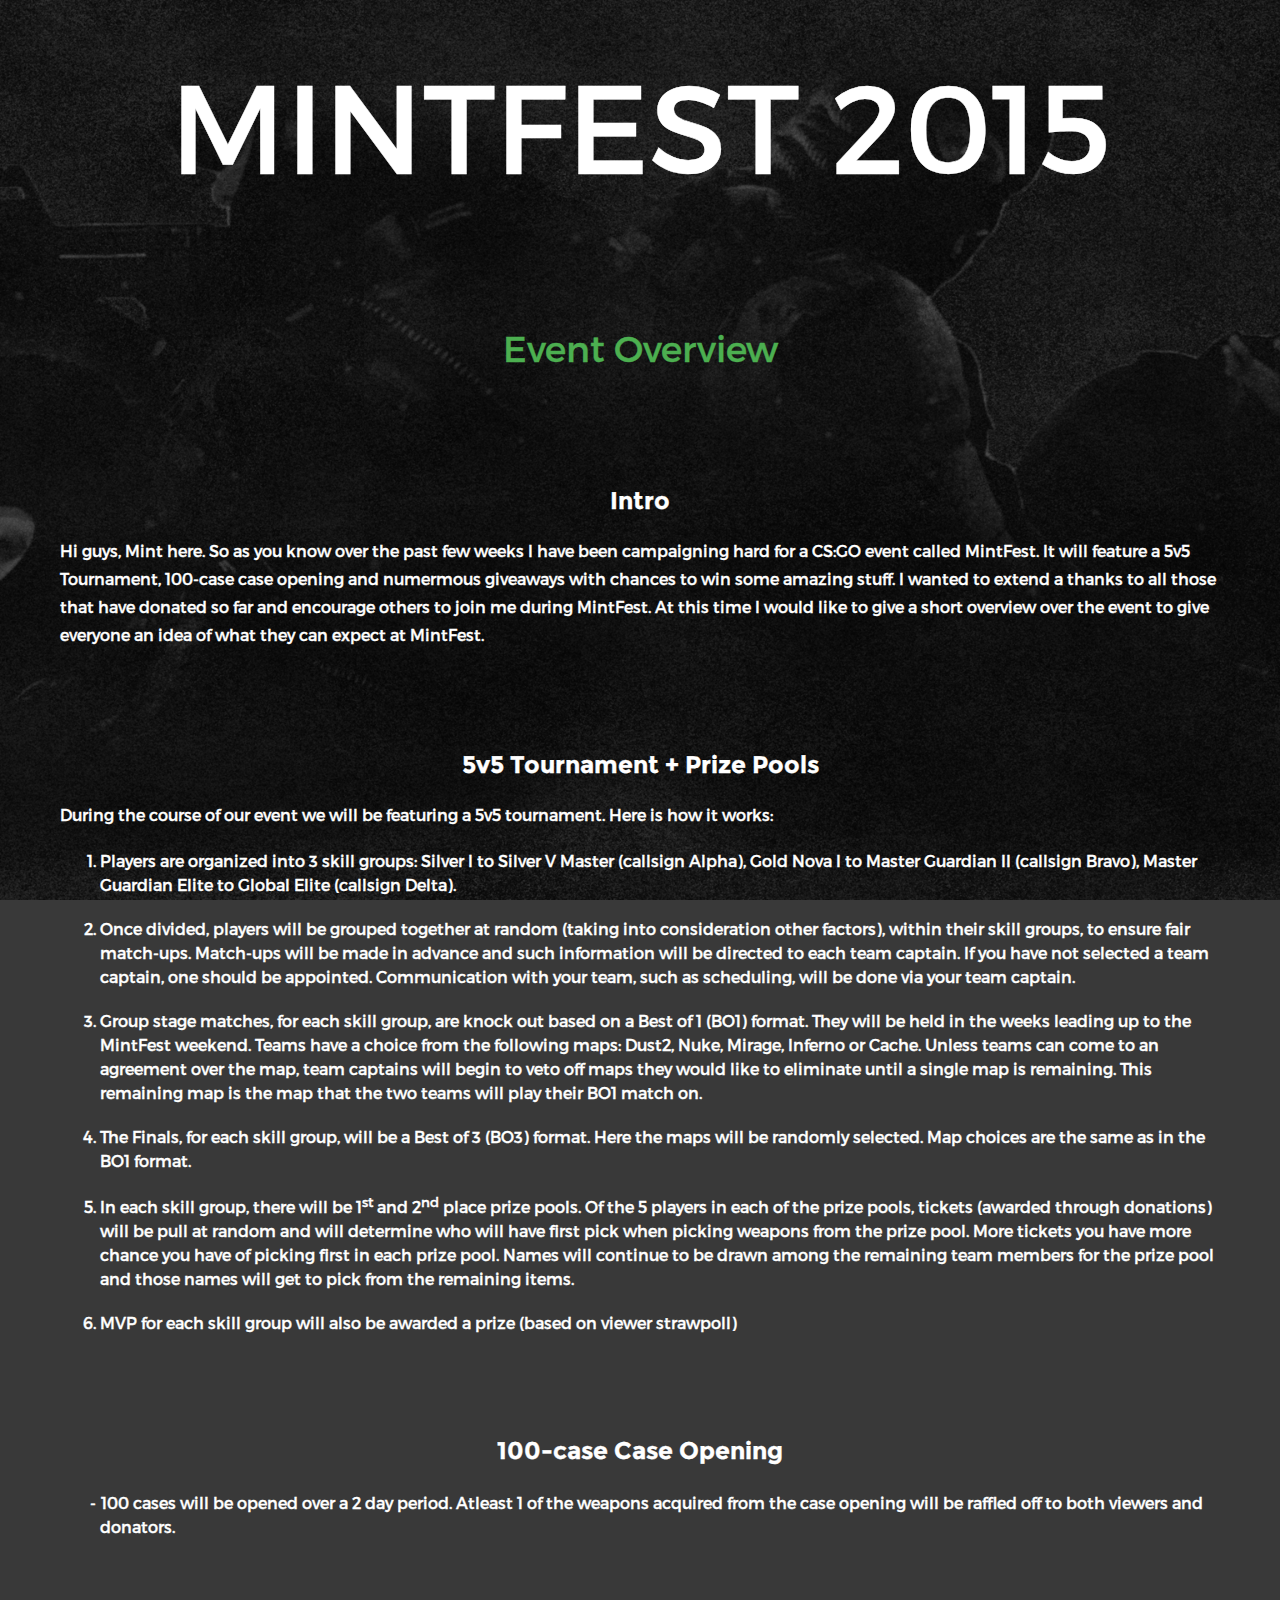
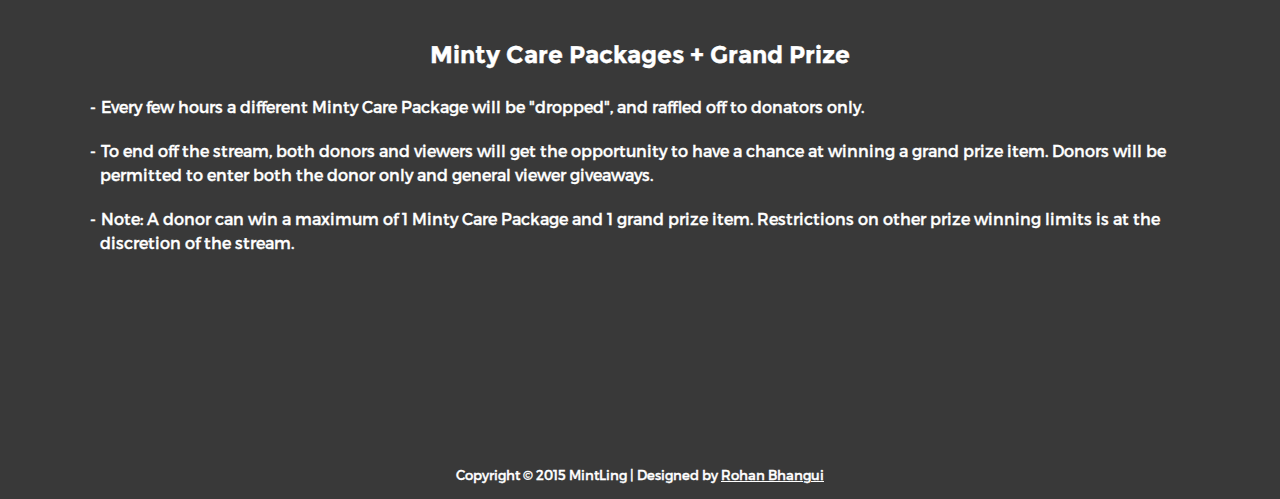
<file: overview/index.html>
<!DOCTYPE html>

<html>
<head>
  <meta http-equiv="Content-Type" content="text/html; charset=UTF-8" />
  <title>MintFest 2015</title>
  
  <meta name="viewport" content="width=device-width, initial-scale=1">
  <script type="text/javascript" src="http://ajax.googleapis.com/ajax/libs/jquery/2.1.0/jquery.min.js"></script>
  <script type="text/javascript" src="../scripts/jquery.countdown.min.js"></script>

  <link rel="stylesheet" media="screen" type="text/css" href="../css/index.css"/>

  <link rel="shortcut icon" href="../favicon.ico" />

</head>
<body>
	<div class="restrict-container">
		<section class="event-item" id="title titleRules">
			<div class="grid grid--no-gutter">
				<div class="grid__col grid__col--6-of-6 grid__col--centered">
					<h1 class="title text-center"><a href="/mintling">MintFest 2015</a></h1>
				</div>
			</div>
		</section>
		<section class="event-item" id="rules">
			<div class="grid">
				<div class="grid__col grid__col--3-of-5 grid__col--centered">
					<div class="text-center">
						<h2 class="subtitle text-center rules">Event Overview</h2>
					</div>
				</div>
				<div class="grid__col grid__col--5-of-5">
					<h3 class="text overview-title">Intro</h3>
					<p>Hi guys, Mint here. So as you know over the past few weeks I have been campaigning hard for a CS:GO event called MintFest. It will feature a 5v5 Tournament, 100-case case opening and numermous giveaways with chances to win some amazing stuff. I wanted to extend a thanks to all those that have donated so far and encourage others to join me during MintFest. At this time I would like to give a short overview over the event to give everyone an idea of what they can expect at MintFest.</p>

					<h3 class="text overview-title">5v5 Tournament + Prize Pools</h3>
					<p>During the course of our event we will be featuring a 5v5 tournament. Here is how it works:</p>
					<ol class="overview-list">
						<li>Players are organized into 3 skill groups: Silver I to Silver V Master (callsign Alpha), Gold Nova I to Master Guardian II (callsign Bravo), Master Guardian Elite to Global Elite (callsign Delta).</li>
						<li>Once divided, players will be grouped together at random (taking into consideration other factors), within their skill groups, to ensure fair match-ups. Match-ups will be made in advance and such information will be directed to each team captain. If you have not selected a team captain, one should be appointed. Communication with your team, such as scheduling, will be done via your team captain.</li>
						<li>Group stage matches, for each skill group, are knock out based on a Best of 1 (BO1) format. They will be held in the weeks leading up to the MintFest weekend. Teams have a choice from the following maps: Dust2, Nuke, Mirage, Inferno or Cache. Unless teams can come to an agreement over the map, team captains will begin to veto off maps they would like to eliminate until a single map is remaining. This remaining map is the map that the two teams will play their BO1 match on.</li>
						<li>The Finals, for each skill group, will be a Best of 3 (BO3) format. Here the maps will be randomly selected. Map choices are the same as in the BO1 format.
						<li>In each skill group, there will be 1<sup>st</sup> and 2<sup>nd</sup> place prize pools. Of the 5 players in each of the prize pools, tickets (awarded through donations) will be pull at random and will determine who will have first pick when picking weapons from the prize pool. More tickets you have more chance you have of picking first in each prize pool. Names will continue to be drawn among the remaining team members for the prize pool and those names will get to pick from the remaining items.</li>
						<li>MVP for each skill group will also be awarded a prize (based on viewer strawpoll)</li>
					</ol>

					<h3 class="text overview-title">100-case Case Opening</h3>
					<ul class="overview-list">
						<li>100 cases will be opened over a 2 day period. Atleast 1 of the weapons acquired from the case opening will be raffled off to both viewers and donators.</li>
					</ul>

					<h3 class="text overview-title">Minty Care Packages + Grand Prize</h3>
					<ul class="overview-list">
						<li>Every few hours a different Minty Care Package will be "dropped", and raffled off to donators only.</li>
						<li>To end off the stream, both donors and viewers will get the opportunity to have a chance at winning a grand prize item. Donors will be permitted to enter both the donor only and general viewer giveaways.</li>
						<li>Note:  A donor can win a maximum of 1 Minty Care Package and 1 grand prize item. Restrictions on other prize winning limits is at the discretion of the stream.</li>
					</ul>
				</div>
			</div>
		</section>
		<footer class="event-item">
			<h5 class="text-center">Copyright &copy; 2015 MintLing | Designed by <a href="http://rohan.bhangui.com">Rohan Bhangui</a></h5>
		</footer>
	</div>
</body>
</html>
</file>
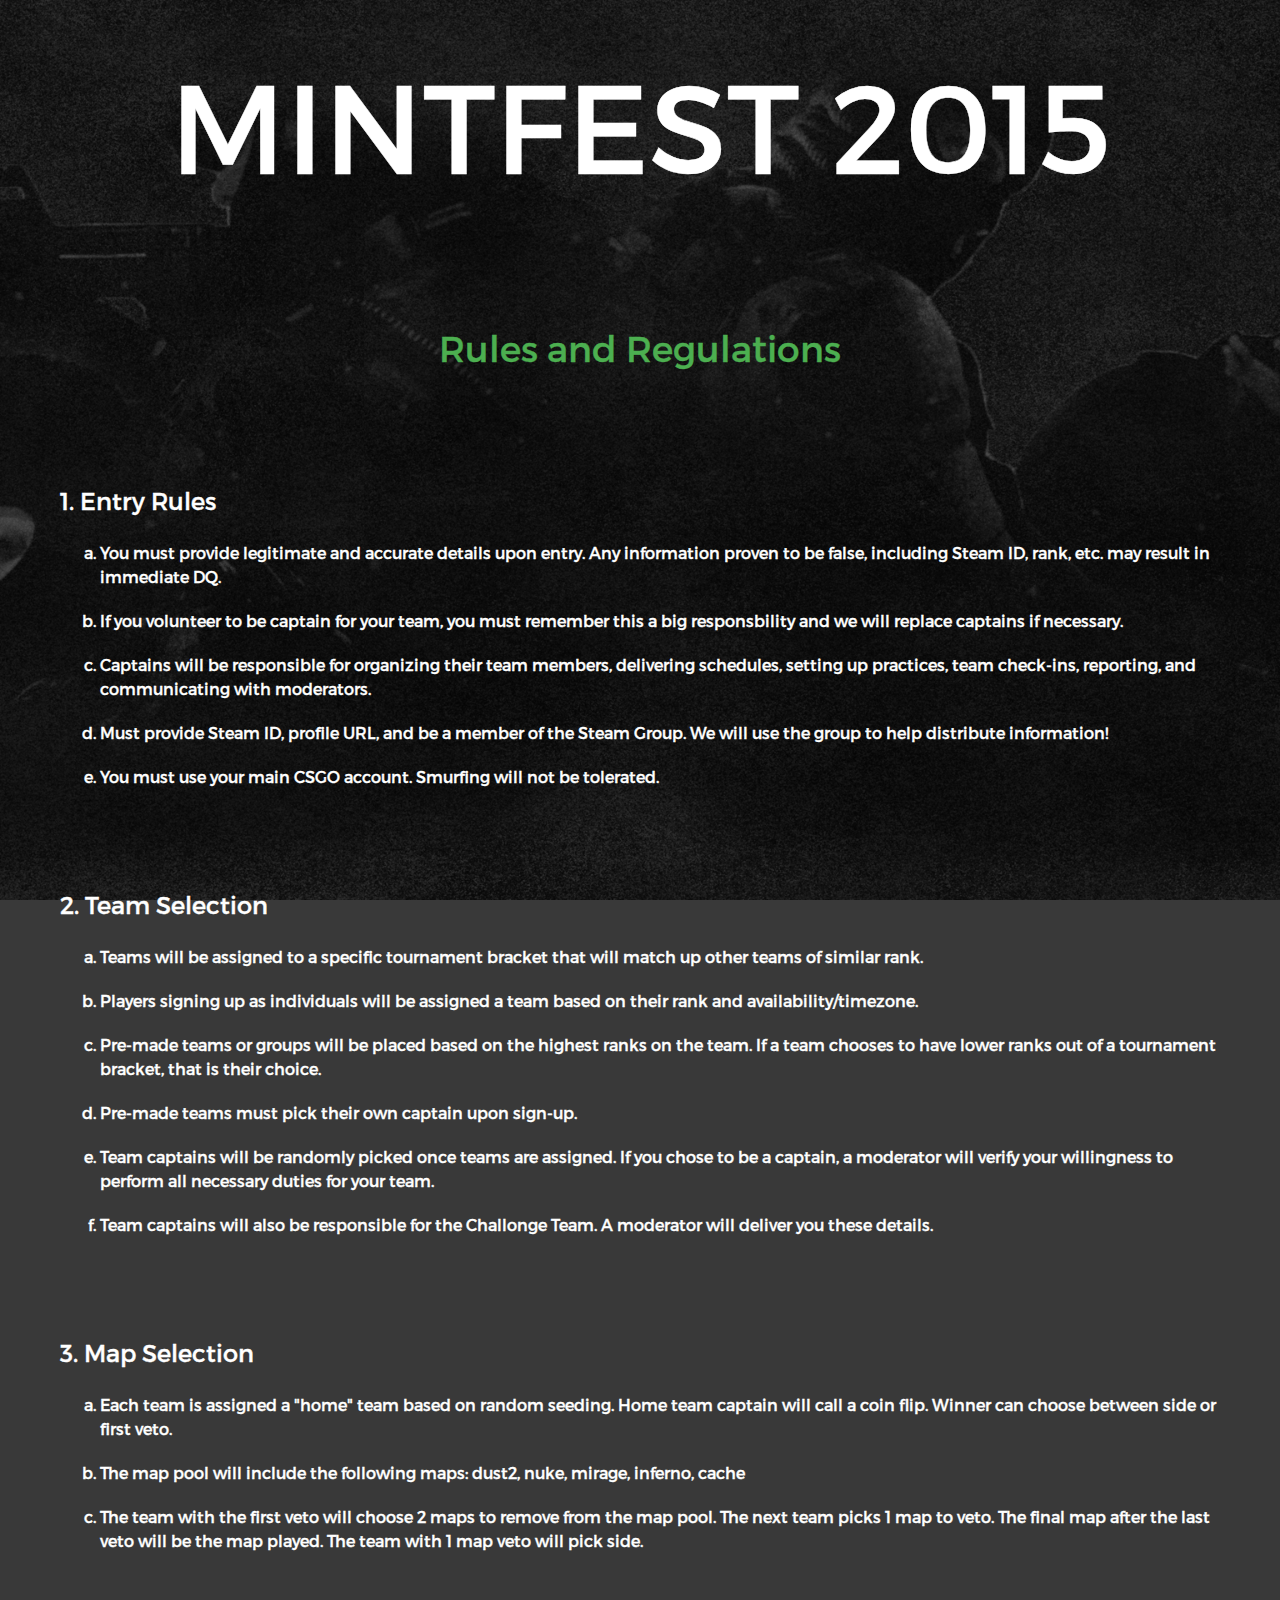
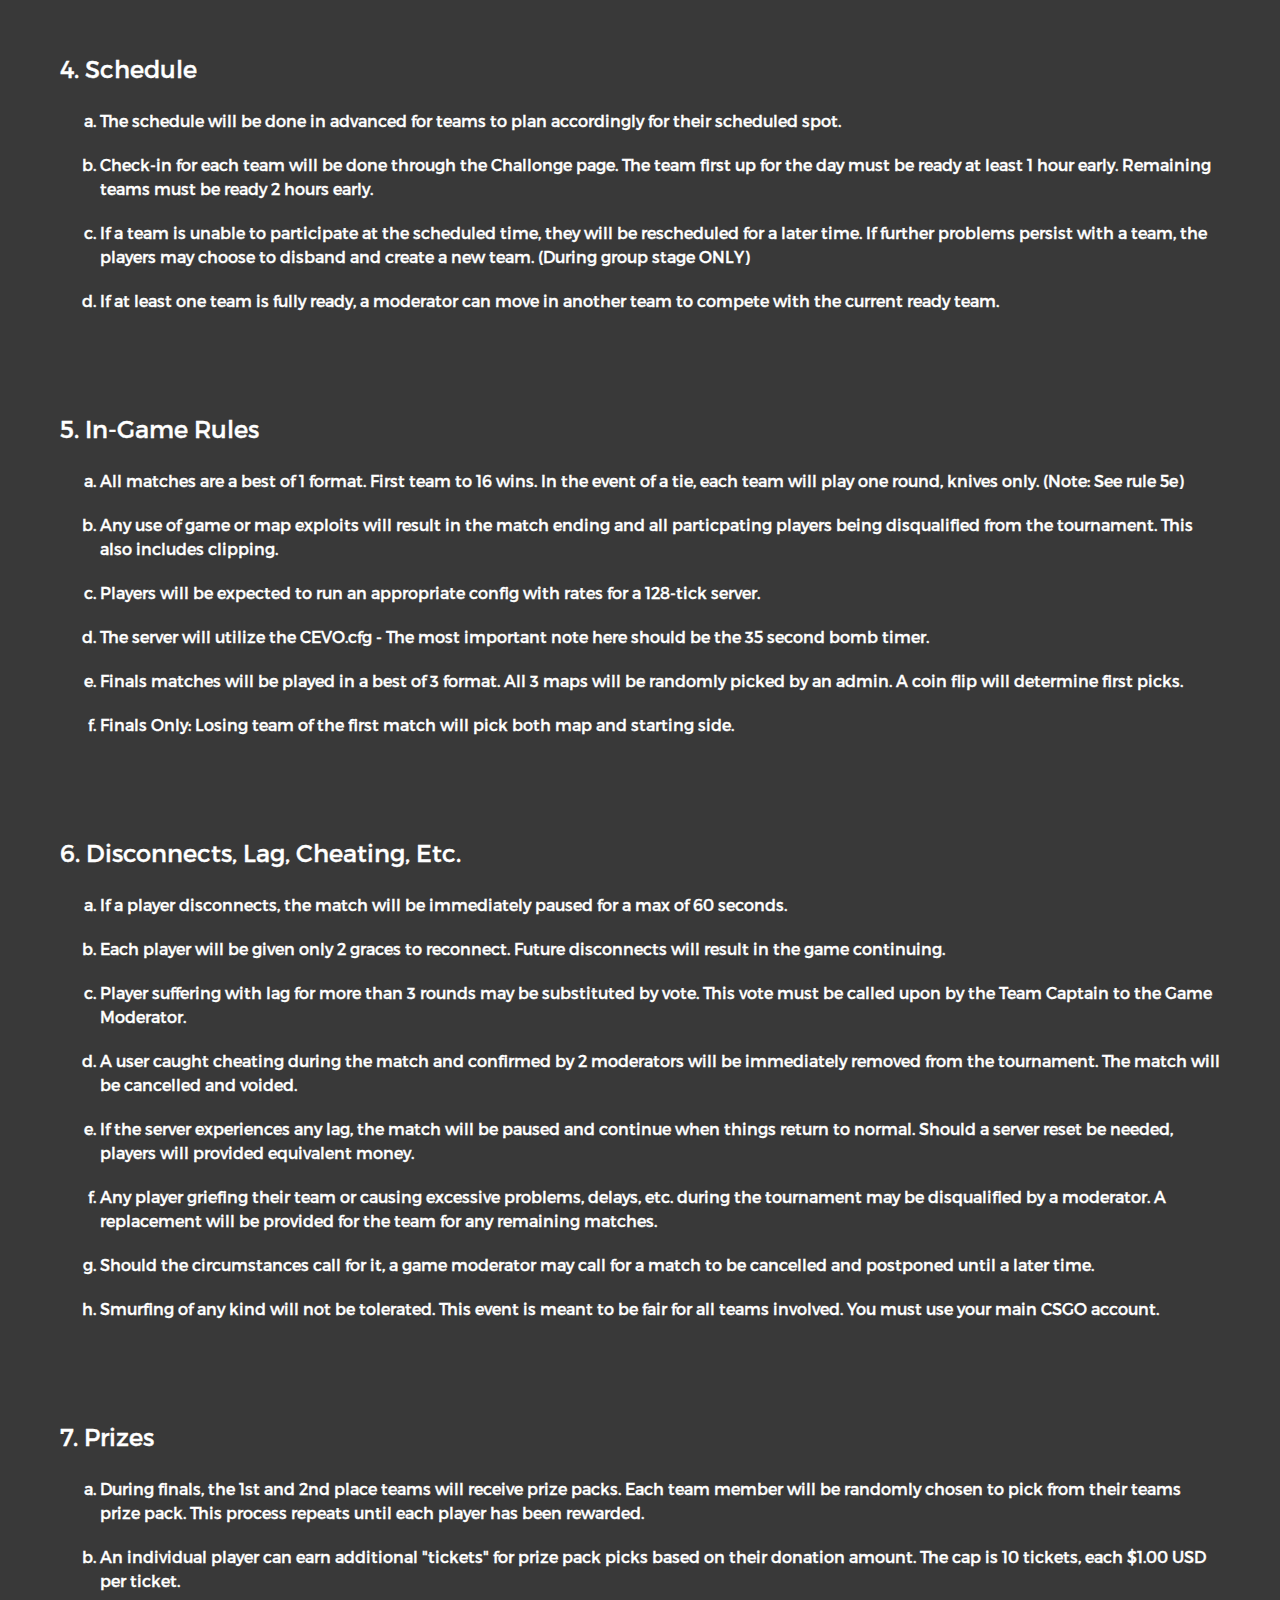
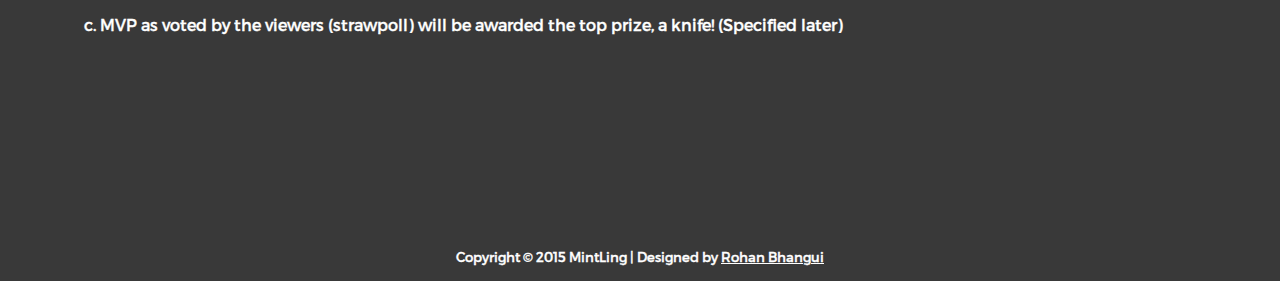
<file: rules/index.html>
<!DOCTYPE html>

<html>
<head>
  <meta http-equiv="Content-Type" content="text/html; charset=UTF-8" />
  <title>MintFest 2015</title>
  
  <meta name="viewport" content="width=device-width, initial-scale=1">
  <script type="text/javascript" src="http://ajax.googleapis.com/ajax/libs/jquery/2.1.0/jquery.min.js"></script>
  <script type="text/javascript" src="../scripts/jquery.countdown.min.js"></script>

  <link rel="stylesheet" media="screen" type="text/css" href="../css/index.css"/>

  <link rel="shortcut icon" href="../favicon.ico" />

</head>
<body>
	<div class="restrict-container">
		<section class="event-item" id="title titleRules">
			<div class="grid grid--no-gutter">
				<div class="grid__col grid__col--6-of-6 grid__col--centered">
					<h1 class="title text-center"><a href="/mintling">MintFest 2015</a></h1>
				</div>
			</div>
		</section>
		<section class="event-item" id="rules">
			<div class="grid">
				<div class="grid__col grid__col--3-of-5 grid__col--centered">
					<div class="text-center">
						<h2 class="subtitle text-center rules">Rules and Regulations</h2>
					</div>
				</div>
				<div class="grid__col grid__col--5-of-5">
					<h3 class="text rules-title">1. Entry Rules</h3>
					<ol class="rules" type="a">
						<li>You must provide legitimate and accurate details upon entry.  Any information proven to be false, including Steam ID, rank, etc. may result in immediate DQ.</li>
						<li>If you volunteer to be captain for your team, you must remember this a big responsbility and we will replace captains if necessary.</li>
						<li>Captains will be responsible for organizing their team members, delivering schedules, setting up practices, team check-ins, reporting, and communicating with moderators.</li>
						<li>Must provide Steam ID, profile URL, and be a member of the Steam Group.  We will use the group to help distribute information!</li>
						<li>You must use your main CSGO account. Smurfing will not be tolerated.</li>
					</ol>
					<h3 class="text rules-title">2. Team Selection</h3>
					<ol class="rules" type="a">
						<li>Teams will be assigned to a specific tournament bracket that will match up other teams of similar rank.</li>
						<li>Players signing up as individuals will be assigned a team based on their rank and availability/timezone.</li>
						<li>Pre-made teams or groups will be placed based on the highest ranks on the team.  If a team chooses to have lower ranks out of a tournament bracket, that is their choice.</li>
						<li>Pre-made teams must pick their own captain upon sign-up.</li>
						<li>Team captains will be randomly picked once teams are assigned.  If you chose to be a captain, a moderator will verify your willingness to perform all necessary duties for your team.</li>
						<li>Team captains will also be responsible for the Challonge Team.  A moderator will deliver you these details.  </li>
					</ol>
					<h3 class="text rules-title">3. Map Selection</h3>
					<ol class="rules" type="a">
						<li>Each team is assigned a "home" team based on random seeding. Home team captain will call a coin flip. Winner can choose between side or first veto.</li>
						<li>The map pool will include the following maps: dust2, nuke, mirage, inferno, cache</li>
						<li>The team with the first veto will choose 2 maps to remove from the map pool.  The next team picks 1 map to veto.  The final map after the last veto will be the map played.  The team with 1 map veto will pick side.</li>
					</ol>
					<h3 class="text rules-title">4. Schedule</h3>
					<ol class="rules" type="a">
						<li>The schedule will be done in advanced for teams to plan accordingly for their scheduled spot.</li>
						<li>Check-in for each team will be done through the Challonge page.  The team first up for the day must be ready at least 1 hour early.  Remaining teams must be ready 2 hours early.</li>
						<li>If a team is unable to participate at the scheduled time, they will be rescheduled for a later time.  If further problems persist with a team, the players may choose to disband and create a new team. (During group stage ONLY)</li>
						<li>If at least one team is fully ready, a moderator can move in another team to compete with the current ready team.</li>
					</ol>
					<h3 class="text rules-title">5. In-Game Rules</h3>
					<ol class="rules" type="a">
						<li>All matches are a best of 1 format.  First team to 16 wins.  In the event of a tie, each team will play one round, knives only. (Note: See rule 5e)</li>
						<li>Any use of game or map exploits will result in the match ending and all particpating players being disqualified from the tournament.  This also includes clipping.</li>
						<li>Players will be expected to run an appropriate config with rates for a 128-tick server.</li>
						<li>The server will utilize the CEVO.cfg - The most important note here should be the 35 second bomb timer.</li>
						<li>Finals matches will be played in a best of 3 format.  All 3 maps will be randomly picked by an admin.  A coin flip will determine first picks.</li>
						<li>Finals Only: Losing team of the first match will pick both map and starting side.</li>
					</ol>
					<h3 class="text rules-title">6. Disconnects, Lag, Cheating, Etc.</h3>
					<ol class="rules" type="a">
						<li>If a player disconnects, the match will be immediately paused for a max of 60 seconds.</li>
						<li>Each player will be given only 2 graces to reconnect.  Future disconnects will result in the game continuing.</li>
						<li>Player suffering with lag for more than 3 rounds may be substituted by vote.  This vote must be called upon by the Team Captain to the Game Moderator.</li>
						<li>A user caught cheating during the match and confirmed by 2 moderators will be immediately removed from the tournament.  The match will be cancelled and voided.</li>
						<li>If the server experiences any lag, the match will be paused and continue when things return to normal.  Should a server reset be needed, players will provided equivalent money.</li>
						<li>Any player griefing their team or causing excessive problems, delays, etc. during the tournament may be disqualified by a moderator.  A replacement will be provided for the team for any remaining matches.</li>
						<li>Should the circumstances call for it, a game moderator may call for a match to be cancelled and postponed until a later time.</li>
						<li>Smurfing of any kind will not be tolerated.  This event is meant to be fair for all teams involved.  You must use your main CSGO account.</li>
					</ol>
					<h3 class="text rules-title">7. Prizes</h3>
					<ol class="rules" type="a">
						<li>During finals, the 1st and 2nd place teams will receive prize packs.  Each team member will be randomly chosen to pick from their teams prize pack.  This process repeats until each player has been rewarded.</li>
						<li>An individual player can earn additional "tickets" for prize pack picks based on their donation amount.  The cap is 10 tickets, each $1.00 USD per ticket.</li>
						<li>MVP as voted by the viewers (strawpoll) will be awarded the top prize, a knife! (Specified later)</li>
					</ol>
				</div>
			</div>
		</section>
		<footer class="event-item">
			<h5 class="text-center">Copyright &copy; 2015 MintLing | Designed by <a href="http://rohan.bhangui.com">Rohan Bhangui</a></h5>
		</footer>
	</div>
</body>
</html>
</file>
<file: css/index.css>
@charset "UTF-8";
/*-----------------------------------*\

  $TOAST-GRID

  An insane grid.
  You'd be mad to use it.

  Usage
  =====

  Assuming default values:

  <div class="grid">
    <div class="grid__col grid__col--1-of-2">
      A half-width column.
    </div>
    <div class="grid__col grid__col--1-of-4 grid__col--pull-1-of-4">
      A quarter, pulled left by its own width. You get this, right?
    </div>
  </div>


  Customisation
  =============

  $grid-namespace and $grid-column-namespace
  adjusts the class names for the grid. With
  default values, grid wrappers have a class
  of '.grid' and columns '.grid__col'.

  $col-groups(n) adjusts column divisions.
  For example, $col-groups(12) will produce
  a 12-column grid. $col-groups(3,6,8)
  will produce a 3-, 6-, and 8-column grid.

  $gutter-width is—you guessed it—the gutter
  width. Accepts any unit.

  That's it. Have fun.

\*-----------------------------------*/
/* line 60, ../scss/_grid.scss */
.grid {
  list-style: none;
  margin-left: -30px; }
  /* line 64, ../scss/_grid.scss */
  .grid > .grid__col--2-of-2, .grid > .grid__col--3-of-3, .grid > .grid__col--4-of-4, .grid > .grid__col--5-of-5, .grid > .grid__col--6-of-6, .grid > .grid__col--7-of-7, .grid > .grid__col--8-of-8, .grid > .grid__col--9-of-9, .grid > .grid__col--10-of-10, .grid > .grid__col--11-of-11, .grid > .grid__col--12-of-12, .grid > .grid__col--13-of-13, .grid > .grid__col--14-of-14, .grid > .grid__col--15-of-15, .grid > .grid__col--16-of-16, .grid > .grid__col--17-of-17, .grid > .grid__col--18-of-18, .grid > .grid__col--19-of-19, .grid > .grid__col--20-of-20, .grid > .grid__col--21-of-21, .grid > .grid__col--22-of-22, .grid > .grid__col--23-of-23, .grid > .grid__col--24-of-24 {
    width: 100%; }
  /* line 66, ../scss/_grid.scss */
  .grid > .grid__col--1-of-2, .grid > .grid__col--2-of-4, .grid > .grid__col--3-of-6, .grid > .grid__col--4-of-8, .grid > .grid__col--5-of-10, .grid > .grid__col--6-of-12, .grid > .grid__col--7-of-14, .grid > .grid__col--8-of-16, .grid > .grid__col--9-of-18, .grid > .grid__col--10-of-20, .grid > .grid__col--11-of-22, .grid > .grid__col--12-of-24 {
    width: 50%; }
  /* line 68, ../scss/_grid.scss */
  .grid > .grid__col--1-of-3, .grid > .grid__col--2-of-6, .grid > .grid__col--3-of-9, .grid > .grid__col--4-of-12, .grid > .grid__col--5-of-15, .grid > .grid__col--6-of-18, .grid > .grid__col--7-of-21, .grid > .grid__col--8-of-24 {
    width: 33.33333%; }
  /* line 69, ../scss/_grid.scss */
  .grid > .grid__col--2-of-3, .grid > .grid__col--4-of-6, .grid > .grid__col--6-of-9, .grid > .grid__col--8-of-12, .grid > .grid__col--10-of-15, .grid > .grid__col--12-of-18, .grid > .grid__col--14-of-21, .grid > .grid__col--16-of-24 {
    width: 66.66667%; }
  /* line 71, ../scss/_grid.scss */
  .grid > .grid__col--1-of-4, .grid > .grid__col--2-of-8, .grid > .grid__col--3-of-12, .grid > .grid__col--4-of-16, .grid > .grid__col--5-of-20, .grid > .grid__col--6-of-24 {
    width: 25%; }
  /* line 73, ../scss/_grid.scss */
  .grid > .grid__col--3-of-4, .grid > .grid__col--6-of-8, .grid > .grid__col--9-of-12, .grid > .grid__col--12-of-16, .grid > .grid__col--15-of-20, .grid > .grid__col--18-of-24 {
    width: 75%; }
  /* line 75, ../scss/_grid.scss */
  .grid > .grid__col--push-2-of-2, .grid > .grid__col--push-3-of-3, .grid > .grid__col--push-4-of-4, .grid > .grid__col--push-5-of-5, .grid > .grid__col--push-6-of-6, .grid > .grid__col--push-7-of-7, .grid > .grid__col--push-8-of-8, .grid > .grid__col--push-9-of-9, .grid > .grid__col--push-10-of-10, .grid > .grid__col--push-11-of-11, .grid > .grid__col--push-12-of-12, .grid > .grid__col--push-13-of-13, .grid > .grid__col--push-14-of-14, .grid > .grid__col--push-15-of-15, .grid > .grid__col--push-16-of-16, .grid > .grid__col--push-17-of-17, .grid > .grid__col--push-18-of-18, .grid > .grid__col--push-19-of-19, .grid > .grid__col--push-20-of-20, .grid > .grid__col--push-21-of-21, .grid > .grid__col--push-22-of-22, .grid > .grid__col--push-23-of-23, .grid > .grid__col--push-24-of-24 {
    margin-left: 100%; }
  /* line 77, ../scss/_grid.scss */
  .grid > .grid__col--push-1-of-2, .grid > .grid__col--push-2-of-4, .grid > .grid__col--push-3-of-6, .grid > .grid__col--push-4-of-8, .grid > .grid__col--push-5-of-10, .grid > .grid__col--push-6-of-12, .grid > .grid__col--push-7-of-14, .grid > .grid__col--push-8-of-16, .grid > .grid__col--push-9-of-18, .grid > .grid__col--push-10-of-20, .grid > .grid__col--push-11-of-22, .grid > .grid__col--push-12-of-24 {
    margin-left: 50%; }
  /* line 79, ../scss/_grid.scss */
  .grid > .grid__col--push-1-of-3, .grid > .grid__col--push-2-of-6, .grid > .grid__col--push-3-of-9, .grid > .grid__col--push-4-of-12, .grid > .grid__col--push-5-of-15, .grid > .grid__col--push-6-of-18, .grid > .grid__col--push-7-of-21, .grid > .grid__col--push-8-of-24 {
    margin-left: 33.33333%; }
  /* line 80, ../scss/_grid.scss */
  .grid > .grid__col--push-2-of-3, .grid > .grid__col--push-4-of-6, .grid > .grid__col--push-6-of-9, .grid > .grid__col--push-8-of-12, .grid > .grid__col--push-10-of-15, .grid > .grid__col--push-12-of-18, .grid > .grid__col--push-14-of-21, .grid > .grid__col--push-16-of-24 {
    margin-left: 66.66667%; }
  /* line 82, ../scss/_grid.scss */
  .grid > .grid__col--push-1-of-4, .grid > .grid__col--push-2-of-8, .grid > .grid__col--push-3-of-12, .grid > .grid__col--push-4-of-16, .grid > .grid__col--push-5-of-20, .grid > .grid__col--push-6-of-24 {
    margin-left: 25%; }
  /* line 84, ../scss/_grid.scss */
  .grid > .grid__col--push-3-of-4, .grid > .grid__col--push-6-of-8, .grid > .grid__col--push-9-of-12, .grid > .grid__col--push-12-of-16, .grid > .grid__col--push-15-of-20, .grid > .grid__col--push-18-of-24 {
    margin-left: 75%; }
  /* line 86, ../scss/_grid.scss */
  .grid > .grid__col--pull-2-of-2, .grid > .grid__col--pull-3-of-3, .grid > .grid__col--pull-4-of-4, .grid > .grid__col--pull-5-of-5, .grid > .grid__col--pull-6-of-6, .grid > .grid__col--pull-7-of-7, .grid > .grid__col--pull-8-of-8, .grid > .grid__col--pull-9-of-9, .grid > .grid__col--pull-10-of-10, .grid > .grid__col--pull-11-of-11, .grid > .grid__col--pull-12-of-12, .grid > .grid__col--pull-13-of-13, .grid > .grid__col--pull-14-of-14, .grid > .grid__col--pull-15-of-15, .grid > .grid__col--pull-16-of-16, .grid > .grid__col--pull-17-of-17, .grid > .grid__col--pull-18-of-18, .grid > .grid__col--pull-19-of-19, .grid > .grid__col--pull-20-of-20, .grid > .grid__col--pull-21-of-21, .grid > .grid__col--pull-22-of-22, .grid > .grid__col--pull-23-of-23, .grid > .grid__col--pull-24-of-24 {
    margin-left: -100%; }
  /* line 88, ../scss/_grid.scss */
  .grid > .grid__col--pull-1-of-2, .grid > .grid__col--pull-2-of-4, .grid > .grid__col--pull-3-of-6, .grid > .grid__col--pull-4-of-8, .grid > .grid__col--pull-5-of-10, .grid > .grid__col--pull-6-of-12, .grid > .grid__col--pull-7-of-14, .grid > .grid__col--pull-8-of-16, .grid > .grid__col--pull-9-of-18, .grid > .grid__col--pull-10-of-20, .grid > .grid__col--pull-11-of-22, .grid > .grid__col--pull-12-of-24 {
    margin-left: -50%; }
  /* line 90, ../scss/_grid.scss */
  .grid > .grid__col--pull-1-of-3, .grid > .grid__col--pull-2-of-6, .grid > .grid__col--pull-3-of-9, .grid > .grid__col--pull-4-of-12, .grid > .grid__col--pull-5-of-15, .grid > .grid__col--pull-6-of-18, .grid > .grid__col--pull-7-of-21, .grid > .grid__col--pull-8-of-24 {
    margin-left: -33.33333%; }
  /* line 91, ../scss/_grid.scss */
  .grid > .grid__col--pull-2-of-3, .grid > .grid__col--pull-4-of-6, .grid > .grid__col--pull-6-of-9, .grid > .grid__col--pull-8-of-12, .grid > .grid__col--pull-10-of-15, .grid > .grid__col--pull-12-of-18, .grid > .grid__col--pull-14-of-21, .grid > .grid__col--pull-16-of-24 {
    margin-left: -66.66667%; }
  /* line 93, ../scss/_grid.scss */
  .grid > .grid__col--pull-1-of-4, .grid > .grid__col--pull-2-of-8, .grid > .grid__col--pull-3-of-12, .grid > .grid__col--pull-4-of-16, .grid > .grid__col--pull-5-of-20, .grid > .grid__col--pull-6-of-24 {
    margin-left: -25%; }
  /* line 95, ../scss/_grid.scss */
  .grid > .grid__col--pull-3-of-4, .grid > .grid__col--pull-6-of-8, .grid > .grid__col--pull-9-of-12, .grid > .grid__col--pull-12-of-16, .grid > .grid__col--pull-15-of-20, .grid > .grid__col--pull-18-of-24 {
    margin-left: -75%; }
  /* line 102, ../scss/_grid.scss */
  .grid > .grid__col--1-of-5 {
    width: 20%; }
  /* line 125, ../scss/_grid.scss */
  .grid > .grid__col--push-1-of-5 {
    margin-left: 20%; }
  /* line 148, ../scss/_grid.scss */
  .grid > .grid__col--pull-1-of-5 {
    margin-left: -20%; }
  /* line 102, ../scss/_grid.scss */
  .grid > .grid__col--2-of-5 {
    width: 40%; }
  /* line 125, ../scss/_grid.scss */
  .grid > .grid__col--push-2-of-5 {
    margin-left: 40%; }
  /* line 148, ../scss/_grid.scss */
  .grid > .grid__col--pull-2-of-5 {
    margin-left: -40%; }
  /* line 102, ../scss/_grid.scss */
  .grid > .grid__col--3-of-5 {
    width: 60%; }
  /* line 125, ../scss/_grid.scss */
  .grid > .grid__col--push-3-of-5 {
    margin-left: 60%; }
  /* line 148, ../scss/_grid.scss */
  .grid > .grid__col--pull-3-of-5 {
    margin-left: -60%; }
  /* line 102, ../scss/_grid.scss */
  .grid > .grid__col--4-of-5 {
    width: 80%; }
  /* line 125, ../scss/_grid.scss */
  .grid > .grid__col--push-4-of-5 {
    margin-left: 80%; }
  /* line 148, ../scss/_grid.scss */
  .grid > .grid__col--pull-4-of-5 {
    margin-left: -80%; }
  /* line 102, ../scss/_grid.scss */
  .grid > .grid__col--1-of-6 {
    width: 16.66667%; }
  /* line 125, ../scss/_grid.scss */
  .grid > .grid__col--push-1-of-6 {
    margin-left: 16.66667%; }
  /* line 148, ../scss/_grid.scss */
  .grid > .grid__col--pull-1-of-6 {
    margin-left: -16.66667%; }
  /* line 102, ../scss/_grid.scss */
  .grid > .grid__col--5-of-6 {
    width: 83.33333%; }
  /* line 125, ../scss/_grid.scss */
  .grid > .grid__col--push-5-of-6 {
    margin-left: 83.33333%; }
  /* line 148, ../scss/_grid.scss */
  .grid > .grid__col--pull-5-of-6 {
    margin-left: -83.33333%; }
  /* line 102, ../scss/_grid.scss */
  .grid > .grid__col--1-of-7 {
    width: 14.28571%; }
  /* line 125, ../scss/_grid.scss */
  .grid > .grid__col--push-1-of-7 {
    margin-left: 14.28571%; }
  /* line 148, ../scss/_grid.scss */
  .grid > .grid__col--pull-1-of-7 {
    margin-left: -14.28571%; }
  /* line 102, ../scss/_grid.scss */
  .grid > .grid__col--2-of-7 {
    width: 28.57143%; }
  /* line 125, ../scss/_grid.scss */
  .grid > .grid__col--push-2-of-7 {
    margin-left: 28.57143%; }
  /* line 148, ../scss/_grid.scss */
  .grid > .grid__col--pull-2-of-7 {
    margin-left: -28.57143%; }
  /* line 102, ../scss/_grid.scss */
  .grid > .grid__col--3-of-7 {
    width: 42.85714%; }
  /* line 125, ../scss/_grid.scss */
  .grid > .grid__col--push-3-of-7 {
    margin-left: 42.85714%; }
  /* line 148, ../scss/_grid.scss */
  .grid > .grid__col--pull-3-of-7 {
    margin-left: -42.85714%; }
  /* line 102, ../scss/_grid.scss */
  .grid > .grid__col--4-of-7 {
    width: 57.14286%; }
  /* line 125, ../scss/_grid.scss */
  .grid > .grid__col--push-4-of-7 {
    margin-left: 57.14286%; }
  /* line 148, ../scss/_grid.scss */
  .grid > .grid__col--pull-4-of-7 {
    margin-left: -57.14286%; }
  /* line 102, ../scss/_grid.scss */
  .grid > .grid__col--5-of-7 {
    width: 71.42857%; }
  /* line 125, ../scss/_grid.scss */
  .grid > .grid__col--push-5-of-7 {
    margin-left: 71.42857%; }
  /* line 148, ../scss/_grid.scss */
  .grid > .grid__col--pull-5-of-7 {
    margin-left: -71.42857%; }
  /* line 102, ../scss/_grid.scss */
  .grid > .grid__col--6-of-7 {
    width: 85.71429%; }
  /* line 125, ../scss/_grid.scss */
  .grid > .grid__col--push-6-of-7 {
    margin-left: 85.71429%; }
  /* line 148, ../scss/_grid.scss */
  .grid > .grid__col--pull-6-of-7 {
    margin-left: -85.71429%; }
  /* line 102, ../scss/_grid.scss */
  .grid > .grid__col--1-of-8 {
    width: 12.5%; }
  /* line 125, ../scss/_grid.scss */
  .grid > .grid__col--push-1-of-8 {
    margin-left: 12.5%; }
  /* line 148, ../scss/_grid.scss */
  .grid > .grid__col--pull-1-of-8 {
    margin-left: -12.5%; }
  /* line 102, ../scss/_grid.scss */
  .grid > .grid__col--3-of-8 {
    width: 37.5%; }
  /* line 125, ../scss/_grid.scss */
  .grid > .grid__col--push-3-of-8 {
    margin-left: 37.5%; }
  /* line 148, ../scss/_grid.scss */
  .grid > .grid__col--pull-3-of-8 {
    margin-left: -37.5%; }
  /* line 102, ../scss/_grid.scss */
  .grid > .grid__col--5-of-8 {
    width: 62.5%; }
  /* line 125, ../scss/_grid.scss */
  .grid > .grid__col--push-5-of-8 {
    margin-left: 62.5%; }
  /* line 148, ../scss/_grid.scss */
  .grid > .grid__col--pull-5-of-8 {
    margin-left: -62.5%; }
  /* line 102, ../scss/_grid.scss */
  .grid > .grid__col--7-of-8 {
    width: 87.5%; }
  /* line 125, ../scss/_grid.scss */
  .grid > .grid__col--push-7-of-8 {
    margin-left: 87.5%; }
  /* line 148, ../scss/_grid.scss */
  .grid > .grid__col--pull-7-of-8 {
    margin-left: -87.5%; }
  /* line 102, ../scss/_grid.scss */
  .grid > .grid__col--1-of-9 {
    width: 11.11111%; }
  /* line 125, ../scss/_grid.scss */
  .grid > .grid__col--push-1-of-9 {
    margin-left: 11.11111%; }
  /* line 148, ../scss/_grid.scss */
  .grid > .grid__col--pull-1-of-9 {
    margin-left: -11.11111%; }
  /* line 102, ../scss/_grid.scss */
  .grid > .grid__col--2-of-9 {
    width: 22.22222%; }
  /* line 125, ../scss/_grid.scss */
  .grid > .grid__col--push-2-of-9 {
    margin-left: 22.22222%; }
  /* line 148, ../scss/_grid.scss */
  .grid > .grid__col--pull-2-of-9 {
    margin-left: -22.22222%; }
  /* line 102, ../scss/_grid.scss */
  .grid > .grid__col--4-of-9 {
    width: 44.44444%; }
  /* line 125, ../scss/_grid.scss */
  .grid > .grid__col--push-4-of-9 {
    margin-left: 44.44444%; }
  /* line 148, ../scss/_grid.scss */
  .grid > .grid__col--pull-4-of-9 {
    margin-left: -44.44444%; }
  /* line 102, ../scss/_grid.scss */
  .grid > .grid__col--5-of-9 {
    width: 55.55556%; }
  /* line 125, ../scss/_grid.scss */
  .grid > .grid__col--push-5-of-9 {
    margin-left: 55.55556%; }
  /* line 148, ../scss/_grid.scss */
  .grid > .grid__col--pull-5-of-9 {
    margin-left: -55.55556%; }
  /* line 102, ../scss/_grid.scss */
  .grid > .grid__col--7-of-9 {
    width: 77.77778%; }
  /* line 125, ../scss/_grid.scss */
  .grid > .grid__col--push-7-of-9 {
    margin-left: 77.77778%; }
  /* line 148, ../scss/_grid.scss */
  .grid > .grid__col--pull-7-of-9 {
    margin-left: -77.77778%; }
  /* line 102, ../scss/_grid.scss */
  .grid > .grid__col--8-of-9 {
    width: 88.88889%; }
  /* line 125, ../scss/_grid.scss */
  .grid > .grid__col--push-8-of-9 {
    margin-left: 88.88889%; }
  /* line 148, ../scss/_grid.scss */
  .grid > .grid__col--pull-8-of-9 {
    margin-left: -88.88889%; }
  /* line 102, ../scss/_grid.scss */
  .grid > .grid__col--1-of-10 {
    width: 10%; }
  /* line 125, ../scss/_grid.scss */
  .grid > .grid__col--push-1-of-10 {
    margin-left: 10%; }
  /* line 148, ../scss/_grid.scss */
  .grid > .grid__col--pull-1-of-10 {
    margin-left: -10%; }
  /* line 102, ../scss/_grid.scss */
  .grid > .grid__col--2-of-10 {
    width: 20%; }
  /* line 125, ../scss/_grid.scss */
  .grid > .grid__col--push-2-of-10 {
    margin-left: 20%; }
  /* line 148, ../scss/_grid.scss */
  .grid > .grid__col--pull-2-of-10 {
    margin-left: -20%; }
  /* line 102, ../scss/_grid.scss */
  .grid > .grid__col--3-of-10 {
    width: 30%; }
  /* line 125, ../scss/_grid.scss */
  .grid > .grid__col--push-3-of-10 {
    margin-left: 30%; }
  /* line 148, ../scss/_grid.scss */
  .grid > .grid__col--pull-3-of-10 {
    margin-left: -30%; }
  /* line 102, ../scss/_grid.scss */
  .grid > .grid__col--4-of-10 {
    width: 40%; }
  /* line 125, ../scss/_grid.scss */
  .grid > .grid__col--push-4-of-10 {
    margin-left: 40%; }
  /* line 148, ../scss/_grid.scss */
  .grid > .grid__col--pull-4-of-10 {
    margin-left: -40%; }
  /* line 102, ../scss/_grid.scss */
  .grid > .grid__col--6-of-10 {
    width: 60%; }
  /* line 125, ../scss/_grid.scss */
  .grid > .grid__col--push-6-of-10 {
    margin-left: 60%; }
  /* line 148, ../scss/_grid.scss */
  .grid > .grid__col--pull-6-of-10 {
    margin-left: -60%; }
  /* line 102, ../scss/_grid.scss */
  .grid > .grid__col--7-of-10 {
    width: 70%; }
  /* line 125, ../scss/_grid.scss */
  .grid > .grid__col--push-7-of-10 {
    margin-left: 70%; }
  /* line 148, ../scss/_grid.scss */
  .grid > .grid__col--pull-7-of-10 {
    margin-left: -70%; }
  /* line 102, ../scss/_grid.scss */
  .grid > .grid__col--8-of-10 {
    width: 80%; }
  /* line 125, ../scss/_grid.scss */
  .grid > .grid__col--push-8-of-10 {
    margin-left: 80%; }
  /* line 148, ../scss/_grid.scss */
  .grid > .grid__col--pull-8-of-10 {
    margin-left: -80%; }
  /* line 102, ../scss/_grid.scss */
  .grid > .grid__col--9-of-10 {
    width: 90%; }
  /* line 125, ../scss/_grid.scss */
  .grid > .grid__col--push-9-of-10 {
    margin-left: 90%; }
  /* line 148, ../scss/_grid.scss */
  .grid > .grid__col--pull-9-of-10 {
    margin-left: -90%; }
  /* line 102, ../scss/_grid.scss */
  .grid > .grid__col--1-of-11 {
    width: 9.09091%; }
  /* line 125, ../scss/_grid.scss */
  .grid > .grid__col--push-1-of-11 {
    margin-left: 9.09091%; }
  /* line 148, ../scss/_grid.scss */
  .grid > .grid__col--pull-1-of-11 {
    margin-left: -9.09091%; }
  /* line 102, ../scss/_grid.scss */
  .grid > .grid__col--2-of-11 {
    width: 18.18182%; }
  /* line 125, ../scss/_grid.scss */
  .grid > .grid__col--push-2-of-11 {
    margin-left: 18.18182%; }
  /* line 148, ../scss/_grid.scss */
  .grid > .grid__col--pull-2-of-11 {
    margin-left: -18.18182%; }
  /* line 102, ../scss/_grid.scss */
  .grid > .grid__col--3-of-11 {
    width: 27.27273%; }
  /* line 125, ../scss/_grid.scss */
  .grid > .grid__col--push-3-of-11 {
    margin-left: 27.27273%; }
  /* line 148, ../scss/_grid.scss */
  .grid > .grid__col--pull-3-of-11 {
    margin-left: -27.27273%; }
  /* line 102, ../scss/_grid.scss */
  .grid > .grid__col--4-of-11 {
    width: 36.36364%; }
  /* line 125, ../scss/_grid.scss */
  .grid > .grid__col--push-4-of-11 {
    margin-left: 36.36364%; }
  /* line 148, ../scss/_grid.scss */
  .grid > .grid__col--pull-4-of-11 {
    margin-left: -36.36364%; }
  /* line 102, ../scss/_grid.scss */
  .grid > .grid__col--5-of-11 {
    width: 45.45455%; }
  /* line 125, ../scss/_grid.scss */
  .grid > .grid__col--push-5-of-11 {
    margin-left: 45.45455%; }
  /* line 148, ../scss/_grid.scss */
  .grid > .grid__col--pull-5-of-11 {
    margin-left: -45.45455%; }
  /* line 102, ../scss/_grid.scss */
  .grid > .grid__col--6-of-11 {
    width: 54.54545%; }
  /* line 125, ../scss/_grid.scss */
  .grid > .grid__col--push-6-of-11 {
    margin-left: 54.54545%; }
  /* line 148, ../scss/_grid.scss */
  .grid > .grid__col--pull-6-of-11 {
    margin-left: -54.54545%; }
  /* line 102, ../scss/_grid.scss */
  .grid > .grid__col--7-of-11 {
    width: 63.63636%; }
  /* line 125, ../scss/_grid.scss */
  .grid > .grid__col--push-7-of-11 {
    margin-left: 63.63636%; }
  /* line 148, ../scss/_grid.scss */
  .grid > .grid__col--pull-7-of-11 {
    margin-left: -63.63636%; }
  /* line 102, ../scss/_grid.scss */
  .grid > .grid__col--8-of-11 {
    width: 72.72727%; }
  /* line 125, ../scss/_grid.scss */
  .grid > .grid__col--push-8-of-11 {
    margin-left: 72.72727%; }
  /* line 148, ../scss/_grid.scss */
  .grid > .grid__col--pull-8-of-11 {
    margin-left: -72.72727%; }
  /* line 102, ../scss/_grid.scss */
  .grid > .grid__col--9-of-11 {
    width: 81.81818%; }
  /* line 125, ../scss/_grid.scss */
  .grid > .grid__col--push-9-of-11 {
    margin-left: 81.81818%; }
  /* line 148, ../scss/_grid.scss */
  .grid > .grid__col--pull-9-of-11 {
    margin-left: -81.81818%; }
  /* line 102, ../scss/_grid.scss */
  .grid > .grid__col--10-of-11 {
    width: 90.90909%; }
  /* line 125, ../scss/_grid.scss */
  .grid > .grid__col--push-10-of-11 {
    margin-left: 90.90909%; }
  /* line 148, ../scss/_grid.scss */
  .grid > .grid__col--pull-10-of-11 {
    margin-left: -90.90909%; }
  /* line 102, ../scss/_grid.scss */
  .grid > .grid__col--1-of-12 {
    width: 8.33333%; }
  /* line 125, ../scss/_grid.scss */
  .grid > .grid__col--push-1-of-12 {
    margin-left: 8.33333%; }
  /* line 148, ../scss/_grid.scss */
  .grid > .grid__col--pull-1-of-12 {
    margin-left: -8.33333%; }
  /* line 102, ../scss/_grid.scss */
  .grid > .grid__col--2-of-12 {
    width: 16.66667%; }
  /* line 125, ../scss/_grid.scss */
  .grid > .grid__col--push-2-of-12 {
    margin-left: 16.66667%; }
  /* line 148, ../scss/_grid.scss */
  .grid > .grid__col--pull-2-of-12 {
    margin-left: -16.66667%; }
  /* line 102, ../scss/_grid.scss */
  .grid > .grid__col--5-of-12 {
    width: 41.66667%; }
  /* line 125, ../scss/_grid.scss */
  .grid > .grid__col--push-5-of-12 {
    margin-left: 41.66667%; }
  /* line 148, ../scss/_grid.scss */
  .grid > .grid__col--pull-5-of-12 {
    margin-left: -41.66667%; }
  /* line 102, ../scss/_grid.scss */
  .grid > .grid__col--7-of-12 {
    width: 58.33333%; }
  /* line 125, ../scss/_grid.scss */
  .grid > .grid__col--push-7-of-12 {
    margin-left: 58.33333%; }
  /* line 148, ../scss/_grid.scss */
  .grid > .grid__col--pull-7-of-12 {
    margin-left: -58.33333%; }
  /* line 102, ../scss/_grid.scss */
  .grid > .grid__col--10-of-12 {
    width: 83.33333%; }
  /* line 125, ../scss/_grid.scss */
  .grid > .grid__col--push-10-of-12 {
    margin-left: 83.33333%; }
  /* line 148, ../scss/_grid.scss */
  .grid > .grid__col--pull-10-of-12 {
    margin-left: -83.33333%; }
  /* line 102, ../scss/_grid.scss */
  .grid > .grid__col--11-of-12 {
    width: 91.66667%; }
  /* line 125, ../scss/_grid.scss */
  .grid > .grid__col--push-11-of-12 {
    margin-left: 91.66667%; }
  /* line 148, ../scss/_grid.scss */
  .grid > .grid__col--pull-11-of-12 {
    margin-left: -91.66667%; }
  /* line 102, ../scss/_grid.scss */
  .grid > .grid__col--1-of-13 {
    width: 7.69231%; }
  /* line 125, ../scss/_grid.scss */
  .grid > .grid__col--push-1-of-13 {
    margin-left: 7.69231%; }
  /* line 148, ../scss/_grid.scss */
  .grid > .grid__col--pull-1-of-13 {
    margin-left: -7.69231%; }
  /* line 102, ../scss/_grid.scss */
  .grid > .grid__col--2-of-13 {
    width: 15.38462%; }
  /* line 125, ../scss/_grid.scss */
  .grid > .grid__col--push-2-of-13 {
    margin-left: 15.38462%; }
  /* line 148, ../scss/_grid.scss */
  .grid > .grid__col--pull-2-of-13 {
    margin-left: -15.38462%; }
  /* line 102, ../scss/_grid.scss */
  .grid > .grid__col--3-of-13 {
    width: 23.07692%; }
  /* line 125, ../scss/_grid.scss */
  .grid > .grid__col--push-3-of-13 {
    margin-left: 23.07692%; }
  /* line 148, ../scss/_grid.scss */
  .grid > .grid__col--pull-3-of-13 {
    margin-left: -23.07692%; }
  /* line 102, ../scss/_grid.scss */
  .grid > .grid__col--4-of-13 {
    width: 30.76923%; }
  /* line 125, ../scss/_grid.scss */
  .grid > .grid__col--push-4-of-13 {
    margin-left: 30.76923%; }
  /* line 148, ../scss/_grid.scss */
  .grid > .grid__col--pull-4-of-13 {
    margin-left: -30.76923%; }
  /* line 102, ../scss/_grid.scss */
  .grid > .grid__col--5-of-13 {
    width: 38.46154%; }
  /* line 125, ../scss/_grid.scss */
  .grid > .grid__col--push-5-of-13 {
    margin-left: 38.46154%; }
  /* line 148, ../scss/_grid.scss */
  .grid > .grid__col--pull-5-of-13 {
    margin-left: -38.46154%; }
  /* line 102, ../scss/_grid.scss */
  .grid > .grid__col--6-of-13 {
    width: 46.15385%; }
  /* line 125, ../scss/_grid.scss */
  .grid > .grid__col--push-6-of-13 {
    margin-left: 46.15385%; }
  /* line 148, ../scss/_grid.scss */
  .grid > .grid__col--pull-6-of-13 {
    margin-left: -46.15385%; }
  /* line 102, ../scss/_grid.scss */
  .grid > .grid__col--7-of-13 {
    width: 53.84615%; }
  /* line 125, ../scss/_grid.scss */
  .grid > .grid__col--push-7-of-13 {
    margin-left: 53.84615%; }
  /* line 148, ../scss/_grid.scss */
  .grid > .grid__col--pull-7-of-13 {
    margin-left: -53.84615%; }
  /* line 102, ../scss/_grid.scss */
  .grid > .grid__col--8-of-13 {
    width: 61.53846%; }
  /* line 125, ../scss/_grid.scss */
  .grid > .grid__col--push-8-of-13 {
    margin-left: 61.53846%; }
  /* line 148, ../scss/_grid.scss */
  .grid > .grid__col--pull-8-of-13 {
    margin-left: -61.53846%; }
  /* line 102, ../scss/_grid.scss */
  .grid > .grid__col--9-of-13 {
    width: 69.23077%; }
  /* line 125, ../scss/_grid.scss */
  .grid > .grid__col--push-9-of-13 {
    margin-left: 69.23077%; }
  /* line 148, ../scss/_grid.scss */
  .grid > .grid__col--pull-9-of-13 {
    margin-left: -69.23077%; }
  /* line 102, ../scss/_grid.scss */
  .grid > .grid__col--10-of-13 {
    width: 76.92308%; }
  /* line 125, ../scss/_grid.scss */
  .grid > .grid__col--push-10-of-13 {
    margin-left: 76.92308%; }
  /* line 148, ../scss/_grid.scss */
  .grid > .grid__col--pull-10-of-13 {
    margin-left: -76.92308%; }
  /* line 102, ../scss/_grid.scss */
  .grid > .grid__col--11-of-13 {
    width: 84.61538%; }
  /* line 125, ../scss/_grid.scss */
  .grid > .grid__col--push-11-of-13 {
    margin-left: 84.61538%; }
  /* line 148, ../scss/_grid.scss */
  .grid > .grid__col--pull-11-of-13 {
    margin-left: -84.61538%; }
  /* line 102, ../scss/_grid.scss */
  .grid > .grid__col--12-of-13 {
    width: 92.30769%; }
  /* line 125, ../scss/_grid.scss */
  .grid > .grid__col--push-12-of-13 {
    margin-left: 92.30769%; }
  /* line 148, ../scss/_grid.scss */
  .grid > .grid__col--pull-12-of-13 {
    margin-left: -92.30769%; }
  /* line 102, ../scss/_grid.scss */
  .grid > .grid__col--1-of-14 {
    width: 7.14286%; }
  /* line 125, ../scss/_grid.scss */
  .grid > .grid__col--push-1-of-14 {
    margin-left: 7.14286%; }
  /* line 148, ../scss/_grid.scss */
  .grid > .grid__col--pull-1-of-14 {
    margin-left: -7.14286%; }
  /* line 102, ../scss/_grid.scss */
  .grid > .grid__col--2-of-14 {
    width: 14.28571%; }
  /* line 125, ../scss/_grid.scss */
  .grid > .grid__col--push-2-of-14 {
    margin-left: 14.28571%; }
  /* line 148, ../scss/_grid.scss */
  .grid > .grid__col--pull-2-of-14 {
    margin-left: -14.28571%; }
  /* line 102, ../scss/_grid.scss */
  .grid > .grid__col--3-of-14 {
    width: 21.42857%; }
  /* line 125, ../scss/_grid.scss */
  .grid > .grid__col--push-3-of-14 {
    margin-left: 21.42857%; }
  /* line 148, ../scss/_grid.scss */
  .grid > .grid__col--pull-3-of-14 {
    margin-left: -21.42857%; }
  /* line 102, ../scss/_grid.scss */
  .grid > .grid__col--4-of-14 {
    width: 28.57143%; }
  /* line 125, ../scss/_grid.scss */
  .grid > .grid__col--push-4-of-14 {
    margin-left: 28.57143%; }
  /* line 148, ../scss/_grid.scss */
  .grid > .grid__col--pull-4-of-14 {
    margin-left: -28.57143%; }
  /* line 102, ../scss/_grid.scss */
  .grid > .grid__col--5-of-14 {
    width: 35.71429%; }
  /* line 125, ../scss/_grid.scss */
  .grid > .grid__col--push-5-of-14 {
    margin-left: 35.71429%; }
  /* line 148, ../scss/_grid.scss */
  .grid > .grid__col--pull-5-of-14 {
    margin-left: -35.71429%; }
  /* line 102, ../scss/_grid.scss */
  .grid > .grid__col--6-of-14 {
    width: 42.85714%; }
  /* line 125, ../scss/_grid.scss */
  .grid > .grid__col--push-6-of-14 {
    margin-left: 42.85714%; }
  /* line 148, ../scss/_grid.scss */
  .grid > .grid__col--pull-6-of-14 {
    margin-left: -42.85714%; }
  /* line 102, ../scss/_grid.scss */
  .grid > .grid__col--8-of-14 {
    width: 57.14286%; }
  /* line 125, ../scss/_grid.scss */
  .grid > .grid__col--push-8-of-14 {
    margin-left: 57.14286%; }
  /* line 148, ../scss/_grid.scss */
  .grid > .grid__col--pull-8-of-14 {
    margin-left: -57.14286%; }
  /* line 102, ../scss/_grid.scss */
  .grid > .grid__col--9-of-14 {
    width: 64.28571%; }
  /* line 125, ../scss/_grid.scss */
  .grid > .grid__col--push-9-of-14 {
    margin-left: 64.28571%; }
  /* line 148, ../scss/_grid.scss */
  .grid > .grid__col--pull-9-of-14 {
    margin-left: -64.28571%; }
  /* line 102, ../scss/_grid.scss */
  .grid > .grid__col--10-of-14 {
    width: 71.42857%; }
  /* line 125, ../scss/_grid.scss */
  .grid > .grid__col--push-10-of-14 {
    margin-left: 71.42857%; }
  /* line 148, ../scss/_grid.scss */
  .grid > .grid__col--pull-10-of-14 {
    margin-left: -71.42857%; }
  /* line 102, ../scss/_grid.scss */
  .grid > .grid__col--11-of-14 {
    width: 78.57143%; }
  /* line 125, ../scss/_grid.scss */
  .grid > .grid__col--push-11-of-14 {
    margin-left: 78.57143%; }
  /* line 148, ../scss/_grid.scss */
  .grid > .grid__col--pull-11-of-14 {
    margin-left: -78.57143%; }
  /* line 102, ../scss/_grid.scss */
  .grid > .grid__col--12-of-14 {
    width: 85.71429%; }
  /* line 125, ../scss/_grid.scss */
  .grid > .grid__col--push-12-of-14 {
    margin-left: 85.71429%; }
  /* line 148, ../scss/_grid.scss */
  .grid > .grid__col--pull-12-of-14 {
    margin-left: -85.71429%; }
  /* line 102, ../scss/_grid.scss */
  .grid > .grid__col--13-of-14 {
    width: 92.85714%; }
  /* line 125, ../scss/_grid.scss */
  .grid > .grid__col--push-13-of-14 {
    margin-left: 92.85714%; }
  /* line 148, ../scss/_grid.scss */
  .grid > .grid__col--pull-13-of-14 {
    margin-left: -92.85714%; }
  /* line 102, ../scss/_grid.scss */
  .grid > .grid__col--1-of-15 {
    width: 6.66667%; }
  /* line 125, ../scss/_grid.scss */
  .grid > .grid__col--push-1-of-15 {
    margin-left: 6.66667%; }
  /* line 148, ../scss/_grid.scss */
  .grid > .grid__col--pull-1-of-15 {
    margin-left: -6.66667%; }
  /* line 102, ../scss/_grid.scss */
  .grid > .grid__col--2-of-15 {
    width: 13.33333%; }
  /* line 125, ../scss/_grid.scss */
  .grid > .grid__col--push-2-of-15 {
    margin-left: 13.33333%; }
  /* line 148, ../scss/_grid.scss */
  .grid > .grid__col--pull-2-of-15 {
    margin-left: -13.33333%; }
  /* line 102, ../scss/_grid.scss */
  .grid > .grid__col--3-of-15 {
    width: 20%; }
  /* line 125, ../scss/_grid.scss */
  .grid > .grid__col--push-3-of-15 {
    margin-left: 20%; }
  /* line 148, ../scss/_grid.scss */
  .grid > .grid__col--pull-3-of-15 {
    margin-left: -20%; }
  /* line 102, ../scss/_grid.scss */
  .grid > .grid__col--4-of-15 {
    width: 26.66667%; }
  /* line 125, ../scss/_grid.scss */
  .grid > .grid__col--push-4-of-15 {
    margin-left: 26.66667%; }
  /* line 148, ../scss/_grid.scss */
  .grid > .grid__col--pull-4-of-15 {
    margin-left: -26.66667%; }
  /* line 102, ../scss/_grid.scss */
  .grid > .grid__col--6-of-15 {
    width: 40%; }
  /* line 125, ../scss/_grid.scss */
  .grid > .grid__col--push-6-of-15 {
    margin-left: 40%; }
  /* line 148, ../scss/_grid.scss */
  .grid > .grid__col--pull-6-of-15 {
    margin-left: -40%; }
  /* line 102, ../scss/_grid.scss */
  .grid > .grid__col--7-of-15 {
    width: 46.66667%; }
  /* line 125, ../scss/_grid.scss */
  .grid > .grid__col--push-7-of-15 {
    margin-left: 46.66667%; }
  /* line 148, ../scss/_grid.scss */
  .grid > .grid__col--pull-7-of-15 {
    margin-left: -46.66667%; }
  /* line 102, ../scss/_grid.scss */
  .grid > .grid__col--8-of-15 {
    width: 53.33333%; }
  /* line 125, ../scss/_grid.scss */
  .grid > .grid__col--push-8-of-15 {
    margin-left: 53.33333%; }
  /* line 148, ../scss/_grid.scss */
  .grid > .grid__col--pull-8-of-15 {
    margin-left: -53.33333%; }
  /* line 102, ../scss/_grid.scss */
  .grid > .grid__col--9-of-15 {
    width: 60%; }
  /* line 125, ../scss/_grid.scss */
  .grid > .grid__col--push-9-of-15 {
    margin-left: 60%; }
  /* line 148, ../scss/_grid.scss */
  .grid > .grid__col--pull-9-of-15 {
    margin-left: -60%; }
  /* line 102, ../scss/_grid.scss */
  .grid > .grid__col--11-of-15 {
    width: 73.33333%; }
  /* line 125, ../scss/_grid.scss */
  .grid > .grid__col--push-11-of-15 {
    margin-left: 73.33333%; }
  /* line 148, ../scss/_grid.scss */
  .grid > .grid__col--pull-11-of-15 {
    margin-left: -73.33333%; }
  /* line 102, ../scss/_grid.scss */
  .grid > .grid__col--12-of-15 {
    width: 80%; }
  /* line 125, ../scss/_grid.scss */
  .grid > .grid__col--push-12-of-15 {
    margin-left: 80%; }
  /* line 148, ../scss/_grid.scss */
  .grid > .grid__col--pull-12-of-15 {
    margin-left: -80%; }
  /* line 102, ../scss/_grid.scss */
  .grid > .grid__col--13-of-15 {
    width: 86.66667%; }
  /* line 125, ../scss/_grid.scss */
  .grid > .grid__col--push-13-of-15 {
    margin-left: 86.66667%; }
  /* line 148, ../scss/_grid.scss */
  .grid > .grid__col--pull-13-of-15 {
    margin-left: -86.66667%; }
  /* line 102, ../scss/_grid.scss */
  .grid > .grid__col--14-of-15 {
    width: 93.33333%; }
  /* line 125, ../scss/_grid.scss */
  .grid > .grid__col--push-14-of-15 {
    margin-left: 93.33333%; }
  /* line 148, ../scss/_grid.scss */
  .grid > .grid__col--pull-14-of-15 {
    margin-left: -93.33333%; }
  /* line 102, ../scss/_grid.scss */
  .grid > .grid__col--1-of-16 {
    width: 6.25%; }
  /* line 125, ../scss/_grid.scss */
  .grid > .grid__col--push-1-of-16 {
    margin-left: 6.25%; }
  /* line 148, ../scss/_grid.scss */
  .grid > .grid__col--pull-1-of-16 {
    margin-left: -6.25%; }
  /* line 102, ../scss/_grid.scss */
  .grid > .grid__col--2-of-16 {
    width: 12.5%; }
  /* line 125, ../scss/_grid.scss */
  .grid > .grid__col--push-2-of-16 {
    margin-left: 12.5%; }
  /* line 148, ../scss/_grid.scss */
  .grid > .grid__col--pull-2-of-16 {
    margin-left: -12.5%; }
  /* line 102, ../scss/_grid.scss */
  .grid > .grid__col--3-of-16 {
    width: 18.75%; }
  /* line 125, ../scss/_grid.scss */
  .grid > .grid__col--push-3-of-16 {
    margin-left: 18.75%; }
  /* line 148, ../scss/_grid.scss */
  .grid > .grid__col--pull-3-of-16 {
    margin-left: -18.75%; }
  /* line 102, ../scss/_grid.scss */
  .grid > .grid__col--5-of-16 {
    width: 31.25%; }
  /* line 125, ../scss/_grid.scss */
  .grid > .grid__col--push-5-of-16 {
    margin-left: 31.25%; }
  /* line 148, ../scss/_grid.scss */
  .grid > .grid__col--pull-5-of-16 {
    margin-left: -31.25%; }
  /* line 102, ../scss/_grid.scss */
  .grid > .grid__col--6-of-16 {
    width: 37.5%; }
  /* line 125, ../scss/_grid.scss */
  .grid > .grid__col--push-6-of-16 {
    margin-left: 37.5%; }
  /* line 148, ../scss/_grid.scss */
  .grid > .grid__col--pull-6-of-16 {
    margin-left: -37.5%; }
  /* line 102, ../scss/_grid.scss */
  .grid > .grid__col--7-of-16 {
    width: 43.75%; }
  /* line 125, ../scss/_grid.scss */
  .grid > .grid__col--push-7-of-16 {
    margin-left: 43.75%; }
  /* line 148, ../scss/_grid.scss */
  .grid > .grid__col--pull-7-of-16 {
    margin-left: -43.75%; }
  /* line 102, ../scss/_grid.scss */
  .grid > .grid__col--9-of-16 {
    width: 56.25%; }
  /* line 125, ../scss/_grid.scss */
  .grid > .grid__col--push-9-of-16 {
    margin-left: 56.25%; }
  /* line 148, ../scss/_grid.scss */
  .grid > .grid__col--pull-9-of-16 {
    margin-left: -56.25%; }
  /* line 102, ../scss/_grid.scss */
  .grid > .grid__col--10-of-16 {
    width: 62.5%; }
  /* line 125, ../scss/_grid.scss */
  .grid > .grid__col--push-10-of-16 {
    margin-left: 62.5%; }
  /* line 148, ../scss/_grid.scss */
  .grid > .grid__col--pull-10-of-16 {
    margin-left: -62.5%; }
  /* line 102, ../scss/_grid.scss */
  .grid > .grid__col--11-of-16 {
    width: 68.75%; }
  /* line 125, ../scss/_grid.scss */
  .grid > .grid__col--push-11-of-16 {
    margin-left: 68.75%; }
  /* line 148, ../scss/_grid.scss */
  .grid > .grid__col--pull-11-of-16 {
    margin-left: -68.75%; }
  /* line 102, ../scss/_grid.scss */
  .grid > .grid__col--13-of-16 {
    width: 81.25%; }
  /* line 125, ../scss/_grid.scss */
  .grid > .grid__col--push-13-of-16 {
    margin-left: 81.25%; }
  /* line 148, ../scss/_grid.scss */
  .grid > .grid__col--pull-13-of-16 {
    margin-left: -81.25%; }
  /* line 102, ../scss/_grid.scss */
  .grid > .grid__col--14-of-16 {
    width: 87.5%; }
  /* line 125, ../scss/_grid.scss */
  .grid > .grid__col--push-14-of-16 {
    margin-left: 87.5%; }
  /* line 148, ../scss/_grid.scss */
  .grid > .grid__col--pull-14-of-16 {
    margin-left: -87.5%; }
  /* line 102, ../scss/_grid.scss */
  .grid > .grid__col--15-of-16 {
    width: 93.75%; }
  /* line 125, ../scss/_grid.scss */
  .grid > .grid__col--push-15-of-16 {
    margin-left: 93.75%; }
  /* line 148, ../scss/_grid.scss */
  .grid > .grid__col--pull-15-of-16 {
    margin-left: -93.75%; }
  /* line 102, ../scss/_grid.scss */
  .grid > .grid__col--1-of-17 {
    width: 5.88235%; }
  /* line 125, ../scss/_grid.scss */
  .grid > .grid__col--push-1-of-17 {
    margin-left: 5.88235%; }
  /* line 148, ../scss/_grid.scss */
  .grid > .grid__col--pull-1-of-17 {
    margin-left: -5.88235%; }
  /* line 102, ../scss/_grid.scss */
  .grid > .grid__col--2-of-17 {
    width: 11.76471%; }
  /* line 125, ../scss/_grid.scss */
  .grid > .grid__col--push-2-of-17 {
    margin-left: 11.76471%; }
  /* line 148, ../scss/_grid.scss */
  .grid > .grid__col--pull-2-of-17 {
    margin-left: -11.76471%; }
  /* line 102, ../scss/_grid.scss */
  .grid > .grid__col--3-of-17 {
    width: 17.64706%; }
  /* line 125, ../scss/_grid.scss */
  .grid > .grid__col--push-3-of-17 {
    margin-left: 17.64706%; }
  /* line 148, ../scss/_grid.scss */
  .grid > .grid__col--pull-3-of-17 {
    margin-left: -17.64706%; }
  /* line 102, ../scss/_grid.scss */
  .grid > .grid__col--4-of-17 {
    width: 23.52941%; }
  /* line 125, ../scss/_grid.scss */
  .grid > .grid__col--push-4-of-17 {
    margin-left: 23.52941%; }
  /* line 148, ../scss/_grid.scss */
  .grid > .grid__col--pull-4-of-17 {
    margin-left: -23.52941%; }
  /* line 102, ../scss/_grid.scss */
  .grid > .grid__col--5-of-17 {
    width: 29.41176%; }
  /* line 125, ../scss/_grid.scss */
  .grid > .grid__col--push-5-of-17 {
    margin-left: 29.41176%; }
  /* line 148, ../scss/_grid.scss */
  .grid > .grid__col--pull-5-of-17 {
    margin-left: -29.41176%; }
  /* line 102, ../scss/_grid.scss */
  .grid > .grid__col--6-of-17 {
    width: 35.29412%; }
  /* line 125, ../scss/_grid.scss */
  .grid > .grid__col--push-6-of-17 {
    margin-left: 35.29412%; }
  /* line 148, ../scss/_grid.scss */
  .grid > .grid__col--pull-6-of-17 {
    margin-left: -35.29412%; }
  /* line 102, ../scss/_grid.scss */
  .grid > .grid__col--7-of-17 {
    width: 41.17647%; }
  /* line 125, ../scss/_grid.scss */
  .grid > .grid__col--push-7-of-17 {
    margin-left: 41.17647%; }
  /* line 148, ../scss/_grid.scss */
  .grid > .grid__col--pull-7-of-17 {
    margin-left: -41.17647%; }
  /* line 102, ../scss/_grid.scss */
  .grid > .grid__col--8-of-17 {
    width: 47.05882%; }
  /* line 125, ../scss/_grid.scss */
  .grid > .grid__col--push-8-of-17 {
    margin-left: 47.05882%; }
  /* line 148, ../scss/_grid.scss */
  .grid > .grid__col--pull-8-of-17 {
    margin-left: -47.05882%; }
  /* line 102, ../scss/_grid.scss */
  .grid > .grid__col--9-of-17 {
    width: 52.94118%; }
  /* line 125, ../scss/_grid.scss */
  .grid > .grid__col--push-9-of-17 {
    margin-left: 52.94118%; }
  /* line 148, ../scss/_grid.scss */
  .grid > .grid__col--pull-9-of-17 {
    margin-left: -52.94118%; }
  /* line 102, ../scss/_grid.scss */
  .grid > .grid__col--10-of-17 {
    width: 58.82353%; }
  /* line 125, ../scss/_grid.scss */
  .grid > .grid__col--push-10-of-17 {
    margin-left: 58.82353%; }
  /* line 148, ../scss/_grid.scss */
  .grid > .grid__col--pull-10-of-17 {
    margin-left: -58.82353%; }
  /* line 102, ../scss/_grid.scss */
  .grid > .grid__col--11-of-17 {
    width: 64.70588%; }
  /* line 125, ../scss/_grid.scss */
  .grid > .grid__col--push-11-of-17 {
    margin-left: 64.70588%; }
  /* line 148, ../scss/_grid.scss */
  .grid > .grid__col--pull-11-of-17 {
    margin-left: -64.70588%; }
  /* line 102, ../scss/_grid.scss */
  .grid > .grid__col--12-of-17 {
    width: 70.58824%; }
  /* line 125, ../scss/_grid.scss */
  .grid > .grid__col--push-12-of-17 {
    margin-left: 70.58824%; }
  /* line 148, ../scss/_grid.scss */
  .grid > .grid__col--pull-12-of-17 {
    margin-left: -70.58824%; }
  /* line 102, ../scss/_grid.scss */
  .grid > .grid__col--13-of-17 {
    width: 76.47059%; }
  /* line 125, ../scss/_grid.scss */
  .grid > .grid__col--push-13-of-17 {
    margin-left: 76.47059%; }
  /* line 148, ../scss/_grid.scss */
  .grid > .grid__col--pull-13-of-17 {
    margin-left: -76.47059%; }
  /* line 102, ../scss/_grid.scss */
  .grid > .grid__col--14-of-17 {
    width: 82.35294%; }
  /* line 125, ../scss/_grid.scss */
  .grid > .grid__col--push-14-of-17 {
    margin-left: 82.35294%; }
  /* line 148, ../scss/_grid.scss */
  .grid > .grid__col--pull-14-of-17 {
    margin-left: -82.35294%; }
  /* line 102, ../scss/_grid.scss */
  .grid > .grid__col--15-of-17 {
    width: 88.23529%; }
  /* line 125, ../scss/_grid.scss */
  .grid > .grid__col--push-15-of-17 {
    margin-left: 88.23529%; }
  /* line 148, ../scss/_grid.scss */
  .grid > .grid__col--pull-15-of-17 {
    margin-left: -88.23529%; }
  /* line 102, ../scss/_grid.scss */
  .grid > .grid__col--16-of-17 {
    width: 94.11765%; }
  /* line 125, ../scss/_grid.scss */
  .grid > .grid__col--push-16-of-17 {
    margin-left: 94.11765%; }
  /* line 148, ../scss/_grid.scss */
  .grid > .grid__col--pull-16-of-17 {
    margin-left: -94.11765%; }
  /* line 102, ../scss/_grid.scss */
  .grid > .grid__col--1-of-18 {
    width: 5.55556%; }
  /* line 125, ../scss/_grid.scss */
  .grid > .grid__col--push-1-of-18 {
    margin-left: 5.55556%; }
  /* line 148, ../scss/_grid.scss */
  .grid > .grid__col--pull-1-of-18 {
    margin-left: -5.55556%; }
  /* line 102, ../scss/_grid.scss */
  .grid > .grid__col--2-of-18 {
    width: 11.11111%; }
  /* line 125, ../scss/_grid.scss */
  .grid > .grid__col--push-2-of-18 {
    margin-left: 11.11111%; }
  /* line 148, ../scss/_grid.scss */
  .grid > .grid__col--pull-2-of-18 {
    margin-left: -11.11111%; }
  /* line 102, ../scss/_grid.scss */
  .grid > .grid__col--3-of-18 {
    width: 16.66667%; }
  /* line 125, ../scss/_grid.scss */
  .grid > .grid__col--push-3-of-18 {
    margin-left: 16.66667%; }
  /* line 148, ../scss/_grid.scss */
  .grid > .grid__col--pull-3-of-18 {
    margin-left: -16.66667%; }
  /* line 102, ../scss/_grid.scss */
  .grid > .grid__col--4-of-18 {
    width: 22.22222%; }
  /* line 125, ../scss/_grid.scss */
  .grid > .grid__col--push-4-of-18 {
    margin-left: 22.22222%; }
  /* line 148, ../scss/_grid.scss */
  .grid > .grid__col--pull-4-of-18 {
    margin-left: -22.22222%; }
  /* line 102, ../scss/_grid.scss */
  .grid > .grid__col--5-of-18 {
    width: 27.77778%; }
  /* line 125, ../scss/_grid.scss */
  .grid > .grid__col--push-5-of-18 {
    margin-left: 27.77778%; }
  /* line 148, ../scss/_grid.scss */
  .grid > .grid__col--pull-5-of-18 {
    margin-left: -27.77778%; }
  /* line 102, ../scss/_grid.scss */
  .grid > .grid__col--7-of-18 {
    width: 38.88889%; }
  /* line 125, ../scss/_grid.scss */
  .grid > .grid__col--push-7-of-18 {
    margin-left: 38.88889%; }
  /* line 148, ../scss/_grid.scss */
  .grid > .grid__col--pull-7-of-18 {
    margin-left: -38.88889%; }
  /* line 102, ../scss/_grid.scss */
  .grid > .grid__col--8-of-18 {
    width: 44.44444%; }
  /* line 125, ../scss/_grid.scss */
  .grid > .grid__col--push-8-of-18 {
    margin-left: 44.44444%; }
  /* line 148, ../scss/_grid.scss */
  .grid > .grid__col--pull-8-of-18 {
    margin-left: -44.44444%; }
  /* line 102, ../scss/_grid.scss */
  .grid > .grid__col--10-of-18 {
    width: 55.55556%; }
  /* line 125, ../scss/_grid.scss */
  .grid > .grid__col--push-10-of-18 {
    margin-left: 55.55556%; }
  /* line 148, ../scss/_grid.scss */
  .grid > .grid__col--pull-10-of-18 {
    margin-left: -55.55556%; }
  /* line 102, ../scss/_grid.scss */
  .grid > .grid__col--11-of-18 {
    width: 61.11111%; }
  /* line 125, ../scss/_grid.scss */
  .grid > .grid__col--push-11-of-18 {
    margin-left: 61.11111%; }
  /* line 148, ../scss/_grid.scss */
  .grid > .grid__col--pull-11-of-18 {
    margin-left: -61.11111%; }
  /* line 102, ../scss/_grid.scss */
  .grid > .grid__col--13-of-18 {
    width: 72.22222%; }
  /* line 125, ../scss/_grid.scss */
  .grid > .grid__col--push-13-of-18 {
    margin-left: 72.22222%; }
  /* line 148, ../scss/_grid.scss */
  .grid > .grid__col--pull-13-of-18 {
    margin-left: -72.22222%; }
  /* line 102, ../scss/_grid.scss */
  .grid > .grid__col--14-of-18 {
    width: 77.77778%; }
  /* line 125, ../scss/_grid.scss */
  .grid > .grid__col--push-14-of-18 {
    margin-left: 77.77778%; }
  /* line 148, ../scss/_grid.scss */
  .grid > .grid__col--pull-14-of-18 {
    margin-left: -77.77778%; }
  /* line 102, ../scss/_grid.scss */
  .grid > .grid__col--15-of-18 {
    width: 83.33333%; }
  /* line 125, ../scss/_grid.scss */
  .grid > .grid__col--push-15-of-18 {
    margin-left: 83.33333%; }
  /* line 148, ../scss/_grid.scss */
  .grid > .grid__col--pull-15-of-18 {
    margin-left: -83.33333%; }
  /* line 102, ../scss/_grid.scss */
  .grid > .grid__col--16-of-18 {
    width: 88.88889%; }
  /* line 125, ../scss/_grid.scss */
  .grid > .grid__col--push-16-of-18 {
    margin-left: 88.88889%; }
  /* line 148, ../scss/_grid.scss */
  .grid > .grid__col--pull-16-of-18 {
    margin-left: -88.88889%; }
  /* line 102, ../scss/_grid.scss */
  .grid > .grid__col--17-of-18 {
    width: 94.44444%; }
  /* line 125, ../scss/_grid.scss */
  .grid > .grid__col--push-17-of-18 {
    margin-left: 94.44444%; }
  /* line 148, ../scss/_grid.scss */
  .grid > .grid__col--pull-17-of-18 {
    margin-left: -94.44444%; }
  /* line 102, ../scss/_grid.scss */
  .grid > .grid__col--1-of-19 {
    width: 5.26316%; }
  /* line 125, ../scss/_grid.scss */
  .grid > .grid__col--push-1-of-19 {
    margin-left: 5.26316%; }
  /* line 148, ../scss/_grid.scss */
  .grid > .grid__col--pull-1-of-19 {
    margin-left: -5.26316%; }
  /* line 102, ../scss/_grid.scss */
  .grid > .grid__col--2-of-19 {
    width: 10.52632%; }
  /* line 125, ../scss/_grid.scss */
  .grid > .grid__col--push-2-of-19 {
    margin-left: 10.52632%; }
  /* line 148, ../scss/_grid.scss */
  .grid > .grid__col--pull-2-of-19 {
    margin-left: -10.52632%; }
  /* line 102, ../scss/_grid.scss */
  .grid > .grid__col--3-of-19 {
    width: 15.78947%; }
  /* line 125, ../scss/_grid.scss */
  .grid > .grid__col--push-3-of-19 {
    margin-left: 15.78947%; }
  /* line 148, ../scss/_grid.scss */
  .grid > .grid__col--pull-3-of-19 {
    margin-left: -15.78947%; }
  /* line 102, ../scss/_grid.scss */
  .grid > .grid__col--4-of-19 {
    width: 21.05263%; }
  /* line 125, ../scss/_grid.scss */
  .grid > .grid__col--push-4-of-19 {
    margin-left: 21.05263%; }
  /* line 148, ../scss/_grid.scss */
  .grid > .grid__col--pull-4-of-19 {
    margin-left: -21.05263%; }
  /* line 102, ../scss/_grid.scss */
  .grid > .grid__col--5-of-19 {
    width: 26.31579%; }
  /* line 125, ../scss/_grid.scss */
  .grid > .grid__col--push-5-of-19 {
    margin-left: 26.31579%; }
  /* line 148, ../scss/_grid.scss */
  .grid > .grid__col--pull-5-of-19 {
    margin-left: -26.31579%; }
  /* line 102, ../scss/_grid.scss */
  .grid > .grid__col--6-of-19 {
    width: 31.57895%; }
  /* line 125, ../scss/_grid.scss */
  .grid > .grid__col--push-6-of-19 {
    margin-left: 31.57895%; }
  /* line 148, ../scss/_grid.scss */
  .grid > .grid__col--pull-6-of-19 {
    margin-left: -31.57895%; }
  /* line 102, ../scss/_grid.scss */
  .grid > .grid__col--7-of-19 {
    width: 36.84211%; }
  /* line 125, ../scss/_grid.scss */
  .grid > .grid__col--push-7-of-19 {
    margin-left: 36.84211%; }
  /* line 148, ../scss/_grid.scss */
  .grid > .grid__col--pull-7-of-19 {
    margin-left: -36.84211%; }
  /* line 102, ../scss/_grid.scss */
  .grid > .grid__col--8-of-19 {
    width: 42.10526%; }
  /* line 125, ../scss/_grid.scss */
  .grid > .grid__col--push-8-of-19 {
    margin-left: 42.10526%; }
  /* line 148, ../scss/_grid.scss */
  .grid > .grid__col--pull-8-of-19 {
    margin-left: -42.10526%; }
  /* line 102, ../scss/_grid.scss */
  .grid > .grid__col--9-of-19 {
    width: 47.36842%; }
  /* line 125, ../scss/_grid.scss */
  .grid > .grid__col--push-9-of-19 {
    margin-left: 47.36842%; }
  /* line 148, ../scss/_grid.scss */
  .grid > .grid__col--pull-9-of-19 {
    margin-left: -47.36842%; }
  /* line 102, ../scss/_grid.scss */
  .grid > .grid__col--10-of-19 {
    width: 52.63158%; }
  /* line 125, ../scss/_grid.scss */
  .grid > .grid__col--push-10-of-19 {
    margin-left: 52.63158%; }
  /* line 148, ../scss/_grid.scss */
  .grid > .grid__col--pull-10-of-19 {
    margin-left: -52.63158%; }
  /* line 102, ../scss/_grid.scss */
  .grid > .grid__col--11-of-19 {
    width: 57.89474%; }
  /* line 125, ../scss/_grid.scss */
  .grid > .grid__col--push-11-of-19 {
    margin-left: 57.89474%; }
  /* line 148, ../scss/_grid.scss */
  .grid > .grid__col--pull-11-of-19 {
    margin-left: -57.89474%; }
  /* line 102, ../scss/_grid.scss */
  .grid > .grid__col--12-of-19 {
    width: 63.15789%; }
  /* line 125, ../scss/_grid.scss */
  .grid > .grid__col--push-12-of-19 {
    margin-left: 63.15789%; }
  /* line 148, ../scss/_grid.scss */
  .grid > .grid__col--pull-12-of-19 {
    margin-left: -63.15789%; }
  /* line 102, ../scss/_grid.scss */
  .grid > .grid__col--13-of-19 {
    width: 68.42105%; }
  /* line 125, ../scss/_grid.scss */
  .grid > .grid__col--push-13-of-19 {
    margin-left: 68.42105%; }
  /* line 148, ../scss/_grid.scss */
  .grid > .grid__col--pull-13-of-19 {
    margin-left: -68.42105%; }
  /* line 102, ../scss/_grid.scss */
  .grid > .grid__col--14-of-19 {
    width: 73.68421%; }
  /* line 125, ../scss/_grid.scss */
  .grid > .grid__col--push-14-of-19 {
    margin-left: 73.68421%; }
  /* line 148, ../scss/_grid.scss */
  .grid > .grid__col--pull-14-of-19 {
    margin-left: -73.68421%; }
  /* line 102, ../scss/_grid.scss */
  .grid > .grid__col--15-of-19 {
    width: 78.94737%; }
  /* line 125, ../scss/_grid.scss */
  .grid > .grid__col--push-15-of-19 {
    margin-left: 78.94737%; }
  /* line 148, ../scss/_grid.scss */
  .grid > .grid__col--pull-15-of-19 {
    margin-left: -78.94737%; }
  /* line 102, ../scss/_grid.scss */
  .grid > .grid__col--16-of-19 {
    width: 84.21053%; }
  /* line 125, ../scss/_grid.scss */
  .grid > .grid__col--push-16-of-19 {
    margin-left: 84.21053%; }
  /* line 148, ../scss/_grid.scss */
  .grid > .grid__col--pull-16-of-19 {
    margin-left: -84.21053%; }
  /* line 102, ../scss/_grid.scss */
  .grid > .grid__col--17-of-19 {
    width: 89.47368%; }
  /* line 125, ../scss/_grid.scss */
  .grid > .grid__col--push-17-of-19 {
    margin-left: 89.47368%; }
  /* line 148, ../scss/_grid.scss */
  .grid > .grid__col--pull-17-of-19 {
    margin-left: -89.47368%; }
  /* line 102, ../scss/_grid.scss */
  .grid > .grid__col--18-of-19 {
    width: 94.73684%; }
  /* line 125, ../scss/_grid.scss */
  .grid > .grid__col--push-18-of-19 {
    margin-left: 94.73684%; }
  /* line 148, ../scss/_grid.scss */
  .grid > .grid__col--pull-18-of-19 {
    margin-left: -94.73684%; }
  /* line 102, ../scss/_grid.scss */
  .grid > .grid__col--1-of-20 {
    width: 5%; }
  /* line 125, ../scss/_grid.scss */
  .grid > .grid__col--push-1-of-20 {
    margin-left: 5%; }
  /* line 148, ../scss/_grid.scss */
  .grid > .grid__col--pull-1-of-20 {
    margin-left: -5%; }
  /* line 102, ../scss/_grid.scss */
  .grid > .grid__col--2-of-20 {
    width: 10%; }
  /* line 125, ../scss/_grid.scss */
  .grid > .grid__col--push-2-of-20 {
    margin-left: 10%; }
  /* line 148, ../scss/_grid.scss */
  .grid > .grid__col--pull-2-of-20 {
    margin-left: -10%; }
  /* line 102, ../scss/_grid.scss */
  .grid > .grid__col--3-of-20 {
    width: 15%; }
  /* line 125, ../scss/_grid.scss */
  .grid > .grid__col--push-3-of-20 {
    margin-left: 15%; }
  /* line 148, ../scss/_grid.scss */
  .grid > .grid__col--pull-3-of-20 {
    margin-left: -15%; }
  /* line 102, ../scss/_grid.scss */
  .grid > .grid__col--4-of-20 {
    width: 20%; }
  /* line 125, ../scss/_grid.scss */
  .grid > .grid__col--push-4-of-20 {
    margin-left: 20%; }
  /* line 148, ../scss/_grid.scss */
  .grid > .grid__col--pull-4-of-20 {
    margin-left: -20%; }
  /* line 102, ../scss/_grid.scss */
  .grid > .grid__col--6-of-20 {
    width: 30%; }
  /* line 125, ../scss/_grid.scss */
  .grid > .grid__col--push-6-of-20 {
    margin-left: 30%; }
  /* line 148, ../scss/_grid.scss */
  .grid > .grid__col--pull-6-of-20 {
    margin-left: -30%; }
  /* line 102, ../scss/_grid.scss */
  .grid > .grid__col--7-of-20 {
    width: 35%; }
  /* line 125, ../scss/_grid.scss */
  .grid > .grid__col--push-7-of-20 {
    margin-left: 35%; }
  /* line 148, ../scss/_grid.scss */
  .grid > .grid__col--pull-7-of-20 {
    margin-left: -35%; }
  /* line 102, ../scss/_grid.scss */
  .grid > .grid__col--8-of-20 {
    width: 40%; }
  /* line 125, ../scss/_grid.scss */
  .grid > .grid__col--push-8-of-20 {
    margin-left: 40%; }
  /* line 148, ../scss/_grid.scss */
  .grid > .grid__col--pull-8-of-20 {
    margin-left: -40%; }
  /* line 102, ../scss/_grid.scss */
  .grid > .grid__col--9-of-20 {
    width: 45%; }
  /* line 125, ../scss/_grid.scss */
  .grid > .grid__col--push-9-of-20 {
    margin-left: 45%; }
  /* line 148, ../scss/_grid.scss */
  .grid > .grid__col--pull-9-of-20 {
    margin-left: -45%; }
  /* line 102, ../scss/_grid.scss */
  .grid > .grid__col--11-of-20 {
    width: 55.0%; }
  /* line 125, ../scss/_grid.scss */
  .grid > .grid__col--push-11-of-20 {
    margin-left: 55.0%; }
  /* line 148, ../scss/_grid.scss */
  .grid > .grid__col--pull-11-of-20 {
    margin-left: -55.0%; }
  /* line 102, ../scss/_grid.scss */
  .grid > .grid__col--12-of-20 {
    width: 60%; }
  /* line 125, ../scss/_grid.scss */
  .grid > .grid__col--push-12-of-20 {
    margin-left: 60%; }
  /* line 148, ../scss/_grid.scss */
  .grid > .grid__col--pull-12-of-20 {
    margin-left: -60%; }
  /* line 102, ../scss/_grid.scss */
  .grid > .grid__col--13-of-20 {
    width: 65%; }
  /* line 125, ../scss/_grid.scss */
  .grid > .grid__col--push-13-of-20 {
    margin-left: 65%; }
  /* line 148, ../scss/_grid.scss */
  .grid > .grid__col--pull-13-of-20 {
    margin-left: -65%; }
  /* line 102, ../scss/_grid.scss */
  .grid > .grid__col--14-of-20 {
    width: 70%; }
  /* line 125, ../scss/_grid.scss */
  .grid > .grid__col--push-14-of-20 {
    margin-left: 70%; }
  /* line 148, ../scss/_grid.scss */
  .grid > .grid__col--pull-14-of-20 {
    margin-left: -70%; }
  /* line 102, ../scss/_grid.scss */
  .grid > .grid__col--16-of-20 {
    width: 80%; }
  /* line 125, ../scss/_grid.scss */
  .grid > .grid__col--push-16-of-20 {
    margin-left: 80%; }
  /* line 148, ../scss/_grid.scss */
  .grid > .grid__col--pull-16-of-20 {
    margin-left: -80%; }
  /* line 102, ../scss/_grid.scss */
  .grid > .grid__col--17-of-20 {
    width: 85%; }
  /* line 125, ../scss/_grid.scss */
  .grid > .grid__col--push-17-of-20 {
    margin-left: 85%; }
  /* line 148, ../scss/_grid.scss */
  .grid > .grid__col--pull-17-of-20 {
    margin-left: -85%; }
  /* line 102, ../scss/_grid.scss */
  .grid > .grid__col--18-of-20 {
    width: 90%; }
  /* line 125, ../scss/_grid.scss */
  .grid > .grid__col--push-18-of-20 {
    margin-left: 90%; }
  /* line 148, ../scss/_grid.scss */
  .grid > .grid__col--pull-18-of-20 {
    margin-left: -90%; }
  /* line 102, ../scss/_grid.scss */
  .grid > .grid__col--19-of-20 {
    width: 95%; }
  /* line 125, ../scss/_grid.scss */
  .grid > .grid__col--push-19-of-20 {
    margin-left: 95%; }
  /* line 148, ../scss/_grid.scss */
  .grid > .grid__col--pull-19-of-20 {
    margin-left: -95%; }
  /* line 102, ../scss/_grid.scss */
  .grid > .grid__col--1-of-21 {
    width: 4.7619%; }
  /* line 125, ../scss/_grid.scss */
  .grid > .grid__col--push-1-of-21 {
    margin-left: 4.7619%; }
  /* line 148, ../scss/_grid.scss */
  .grid > .grid__col--pull-1-of-21 {
    margin-left: -4.7619%; }
  /* line 102, ../scss/_grid.scss */
  .grid > .grid__col--2-of-21 {
    width: 9.52381%; }
  /* line 125, ../scss/_grid.scss */
  .grid > .grid__col--push-2-of-21 {
    margin-left: 9.52381%; }
  /* line 148, ../scss/_grid.scss */
  .grid > .grid__col--pull-2-of-21 {
    margin-left: -9.52381%; }
  /* line 102, ../scss/_grid.scss */
  .grid > .grid__col--3-of-21 {
    width: 14.28571%; }
  /* line 125, ../scss/_grid.scss */
  .grid > .grid__col--push-3-of-21 {
    margin-left: 14.28571%; }
  /* line 148, ../scss/_grid.scss */
  .grid > .grid__col--pull-3-of-21 {
    margin-left: -14.28571%; }
  /* line 102, ../scss/_grid.scss */
  .grid > .grid__col--4-of-21 {
    width: 19.04762%; }
  /* line 125, ../scss/_grid.scss */
  .grid > .grid__col--push-4-of-21 {
    margin-left: 19.04762%; }
  /* line 148, ../scss/_grid.scss */
  .grid > .grid__col--pull-4-of-21 {
    margin-left: -19.04762%; }
  /* line 102, ../scss/_grid.scss */
  .grid > .grid__col--5-of-21 {
    width: 23.80952%; }
  /* line 125, ../scss/_grid.scss */
  .grid > .grid__col--push-5-of-21 {
    margin-left: 23.80952%; }
  /* line 148, ../scss/_grid.scss */
  .grid > .grid__col--pull-5-of-21 {
    margin-left: -23.80952%; }
  /* line 102, ../scss/_grid.scss */
  .grid > .grid__col--6-of-21 {
    width: 28.57143%; }
  /* line 125, ../scss/_grid.scss */
  .grid > .grid__col--push-6-of-21 {
    margin-left: 28.57143%; }
  /* line 148, ../scss/_grid.scss */
  .grid > .grid__col--pull-6-of-21 {
    margin-left: -28.57143%; }
  /* line 102, ../scss/_grid.scss */
  .grid > .grid__col--8-of-21 {
    width: 38.09524%; }
  /* line 125, ../scss/_grid.scss */
  .grid > .grid__col--push-8-of-21 {
    margin-left: 38.09524%; }
  /* line 148, ../scss/_grid.scss */
  .grid > .grid__col--pull-8-of-21 {
    margin-left: -38.09524%; }
  /* line 102, ../scss/_grid.scss */
  .grid > .grid__col--9-of-21 {
    width: 42.85714%; }
  /* line 125, ../scss/_grid.scss */
  .grid > .grid__col--push-9-of-21 {
    margin-left: 42.85714%; }
  /* line 148, ../scss/_grid.scss */
  .grid > .grid__col--pull-9-of-21 {
    margin-left: -42.85714%; }
  /* line 102, ../scss/_grid.scss */
  .grid > .grid__col--10-of-21 {
    width: 47.61905%; }
  /* line 125, ../scss/_grid.scss */
  .grid > .grid__col--push-10-of-21 {
    margin-left: 47.61905%; }
  /* line 148, ../scss/_grid.scss */
  .grid > .grid__col--pull-10-of-21 {
    margin-left: -47.61905%; }
  /* line 102, ../scss/_grid.scss */
  .grid > .grid__col--11-of-21 {
    width: 52.38095%; }
  /* line 125, ../scss/_grid.scss */
  .grid > .grid__col--push-11-of-21 {
    margin-left: 52.38095%; }
  /* line 148, ../scss/_grid.scss */
  .grid > .grid__col--pull-11-of-21 {
    margin-left: -52.38095%; }
  /* line 102, ../scss/_grid.scss */
  .grid > .grid__col--12-of-21 {
    width: 57.14286%; }
  /* line 125, ../scss/_grid.scss */
  .grid > .grid__col--push-12-of-21 {
    margin-left: 57.14286%; }
  /* line 148, ../scss/_grid.scss */
  .grid > .grid__col--pull-12-of-21 {
    margin-left: -57.14286%; }
  /* line 102, ../scss/_grid.scss */
  .grid > .grid__col--13-of-21 {
    width: 61.90476%; }
  /* line 125, ../scss/_grid.scss */
  .grid > .grid__col--push-13-of-21 {
    margin-left: 61.90476%; }
  /* line 148, ../scss/_grid.scss */
  .grid > .grid__col--pull-13-of-21 {
    margin-left: -61.90476%; }
  /* line 102, ../scss/_grid.scss */
  .grid > .grid__col--15-of-21 {
    width: 71.42857%; }
  /* line 125, ../scss/_grid.scss */
  .grid > .grid__col--push-15-of-21 {
    margin-left: 71.42857%; }
  /* line 148, ../scss/_grid.scss */
  .grid > .grid__col--pull-15-of-21 {
    margin-left: -71.42857%; }
  /* line 102, ../scss/_grid.scss */
  .grid > .grid__col--16-of-21 {
    width: 76.19048%; }
  /* line 125, ../scss/_grid.scss */
  .grid > .grid__col--push-16-of-21 {
    margin-left: 76.19048%; }
  /* line 148, ../scss/_grid.scss */
  .grid > .grid__col--pull-16-of-21 {
    margin-left: -76.19048%; }
  /* line 102, ../scss/_grid.scss */
  .grid > .grid__col--17-of-21 {
    width: 80.95238%; }
  /* line 125, ../scss/_grid.scss */
  .grid > .grid__col--push-17-of-21 {
    margin-left: 80.95238%; }
  /* line 148, ../scss/_grid.scss */
  .grid > .grid__col--pull-17-of-21 {
    margin-left: -80.95238%; }
  /* line 102, ../scss/_grid.scss */
  .grid > .grid__col--18-of-21 {
    width: 85.71429%; }
  /* line 125, ../scss/_grid.scss */
  .grid > .grid__col--push-18-of-21 {
    margin-left: 85.71429%; }
  /* line 148, ../scss/_grid.scss */
  .grid > .grid__col--pull-18-of-21 {
    margin-left: -85.71429%; }
  /* line 102, ../scss/_grid.scss */
  .grid > .grid__col--19-of-21 {
    width: 90.47619%; }
  /* line 125, ../scss/_grid.scss */
  .grid > .grid__col--push-19-of-21 {
    margin-left: 90.47619%; }
  /* line 148, ../scss/_grid.scss */
  .grid > .grid__col--pull-19-of-21 {
    margin-left: -90.47619%; }
  /* line 102, ../scss/_grid.scss */
  .grid > .grid__col--20-of-21 {
    width: 95.2381%; }
  /* line 125, ../scss/_grid.scss */
  .grid > .grid__col--push-20-of-21 {
    margin-left: 95.2381%; }
  /* line 148, ../scss/_grid.scss */
  .grid > .grid__col--pull-20-of-21 {
    margin-left: -95.2381%; }
  /* line 102, ../scss/_grid.scss */
  .grid > .grid__col--1-of-22 {
    width: 4.54545%; }
  /* line 125, ../scss/_grid.scss */
  .grid > .grid__col--push-1-of-22 {
    margin-left: 4.54545%; }
  /* line 148, ../scss/_grid.scss */
  .grid > .grid__col--pull-1-of-22 {
    margin-left: -4.54545%; }
  /* line 102, ../scss/_grid.scss */
  .grid > .grid__col--2-of-22 {
    width: 9.09091%; }
  /* line 125, ../scss/_grid.scss */
  .grid > .grid__col--push-2-of-22 {
    margin-left: 9.09091%; }
  /* line 148, ../scss/_grid.scss */
  .grid > .grid__col--pull-2-of-22 {
    margin-left: -9.09091%; }
  /* line 102, ../scss/_grid.scss */
  .grid > .grid__col--3-of-22 {
    width: 13.63636%; }
  /* line 125, ../scss/_grid.scss */
  .grid > .grid__col--push-3-of-22 {
    margin-left: 13.63636%; }
  /* line 148, ../scss/_grid.scss */
  .grid > .grid__col--pull-3-of-22 {
    margin-left: -13.63636%; }
  /* line 102, ../scss/_grid.scss */
  .grid > .grid__col--4-of-22 {
    width: 18.18182%; }
  /* line 125, ../scss/_grid.scss */
  .grid > .grid__col--push-4-of-22 {
    margin-left: 18.18182%; }
  /* line 148, ../scss/_grid.scss */
  .grid > .grid__col--pull-4-of-22 {
    margin-left: -18.18182%; }
  /* line 102, ../scss/_grid.scss */
  .grid > .grid__col--5-of-22 {
    width: 22.72727%; }
  /* line 125, ../scss/_grid.scss */
  .grid > .grid__col--push-5-of-22 {
    margin-left: 22.72727%; }
  /* line 148, ../scss/_grid.scss */
  .grid > .grid__col--pull-5-of-22 {
    margin-left: -22.72727%; }
  /* line 102, ../scss/_grid.scss */
  .grid > .grid__col--6-of-22 {
    width: 27.27273%; }
  /* line 125, ../scss/_grid.scss */
  .grid > .grid__col--push-6-of-22 {
    margin-left: 27.27273%; }
  /* line 148, ../scss/_grid.scss */
  .grid > .grid__col--pull-6-of-22 {
    margin-left: -27.27273%; }
  /* line 102, ../scss/_grid.scss */
  .grid > .grid__col--7-of-22 {
    width: 31.81818%; }
  /* line 125, ../scss/_grid.scss */
  .grid > .grid__col--push-7-of-22 {
    margin-left: 31.81818%; }
  /* line 148, ../scss/_grid.scss */
  .grid > .grid__col--pull-7-of-22 {
    margin-left: -31.81818%; }
  /* line 102, ../scss/_grid.scss */
  .grid > .grid__col--8-of-22 {
    width: 36.36364%; }
  /* line 125, ../scss/_grid.scss */
  .grid > .grid__col--push-8-of-22 {
    margin-left: 36.36364%; }
  /* line 148, ../scss/_grid.scss */
  .grid > .grid__col--pull-8-of-22 {
    margin-left: -36.36364%; }
  /* line 102, ../scss/_grid.scss */
  .grid > .grid__col--9-of-22 {
    width: 40.90909%; }
  /* line 125, ../scss/_grid.scss */
  .grid > .grid__col--push-9-of-22 {
    margin-left: 40.90909%; }
  /* line 148, ../scss/_grid.scss */
  .grid > .grid__col--pull-9-of-22 {
    margin-left: -40.90909%; }
  /* line 102, ../scss/_grid.scss */
  .grid > .grid__col--10-of-22 {
    width: 45.45455%; }
  /* line 125, ../scss/_grid.scss */
  .grid > .grid__col--push-10-of-22 {
    margin-left: 45.45455%; }
  /* line 148, ../scss/_grid.scss */
  .grid > .grid__col--pull-10-of-22 {
    margin-left: -45.45455%; }
  /* line 102, ../scss/_grid.scss */
  .grid > .grid__col--12-of-22 {
    width: 54.54545%; }
  /* line 125, ../scss/_grid.scss */
  .grid > .grid__col--push-12-of-22 {
    margin-left: 54.54545%; }
  /* line 148, ../scss/_grid.scss */
  .grid > .grid__col--pull-12-of-22 {
    margin-left: -54.54545%; }
  /* line 102, ../scss/_grid.scss */
  .grid > .grid__col--13-of-22 {
    width: 59.09091%; }
  /* line 125, ../scss/_grid.scss */
  .grid > .grid__col--push-13-of-22 {
    margin-left: 59.09091%; }
  /* line 148, ../scss/_grid.scss */
  .grid > .grid__col--pull-13-of-22 {
    margin-left: -59.09091%; }
  /* line 102, ../scss/_grid.scss */
  .grid > .grid__col--14-of-22 {
    width: 63.63636%; }
  /* line 125, ../scss/_grid.scss */
  .grid > .grid__col--push-14-of-22 {
    margin-left: 63.63636%; }
  /* line 148, ../scss/_grid.scss */
  .grid > .grid__col--pull-14-of-22 {
    margin-left: -63.63636%; }
  /* line 102, ../scss/_grid.scss */
  .grid > .grid__col--15-of-22 {
    width: 68.18182%; }
  /* line 125, ../scss/_grid.scss */
  .grid > .grid__col--push-15-of-22 {
    margin-left: 68.18182%; }
  /* line 148, ../scss/_grid.scss */
  .grid > .grid__col--pull-15-of-22 {
    margin-left: -68.18182%; }
  /* line 102, ../scss/_grid.scss */
  .grid > .grid__col--16-of-22 {
    width: 72.72727%; }
  /* line 125, ../scss/_grid.scss */
  .grid > .grid__col--push-16-of-22 {
    margin-left: 72.72727%; }
  /* line 148, ../scss/_grid.scss */
  .grid > .grid__col--pull-16-of-22 {
    margin-left: -72.72727%; }
  /* line 102, ../scss/_grid.scss */
  .grid > .grid__col--17-of-22 {
    width: 77.27273%; }
  /* line 125, ../scss/_grid.scss */
  .grid > .grid__col--push-17-of-22 {
    margin-left: 77.27273%; }
  /* line 148, ../scss/_grid.scss */
  .grid > .grid__col--pull-17-of-22 {
    margin-left: -77.27273%; }
  /* line 102, ../scss/_grid.scss */
  .grid > .grid__col--18-of-22 {
    width: 81.81818%; }
  /* line 125, ../scss/_grid.scss */
  .grid > .grid__col--push-18-of-22 {
    margin-left: 81.81818%; }
  /* line 148, ../scss/_grid.scss */
  .grid > .grid__col--pull-18-of-22 {
    margin-left: -81.81818%; }
  /* line 102, ../scss/_grid.scss */
  .grid > .grid__col--19-of-22 {
    width: 86.36364%; }
  /* line 125, ../scss/_grid.scss */
  .grid > .grid__col--push-19-of-22 {
    margin-left: 86.36364%; }
  /* line 148, ../scss/_grid.scss */
  .grid > .grid__col--pull-19-of-22 {
    margin-left: -86.36364%; }
  /* line 102, ../scss/_grid.scss */
  .grid > .grid__col--20-of-22 {
    width: 90.90909%; }
  /* line 125, ../scss/_grid.scss */
  .grid > .grid__col--push-20-of-22 {
    margin-left: 90.90909%; }
  /* line 148, ../scss/_grid.scss */
  .grid > .grid__col--pull-20-of-22 {
    margin-left: -90.90909%; }
  /* line 102, ../scss/_grid.scss */
  .grid > .grid__col--21-of-22 {
    width: 95.45455%; }
  /* line 125, ../scss/_grid.scss */
  .grid > .grid__col--push-21-of-22 {
    margin-left: 95.45455%; }
  /* line 148, ../scss/_grid.scss */
  .grid > .grid__col--pull-21-of-22 {
    margin-left: -95.45455%; }
  /* line 102, ../scss/_grid.scss */
  .grid > .grid__col--1-of-23 {
    width: 4.34783%; }
  /* line 125, ../scss/_grid.scss */
  .grid > .grid__col--push-1-of-23 {
    margin-left: 4.34783%; }
  /* line 148, ../scss/_grid.scss */
  .grid > .grid__col--pull-1-of-23 {
    margin-left: -4.34783%; }
  /* line 102, ../scss/_grid.scss */
  .grid > .grid__col--2-of-23 {
    width: 8.69565%; }
  /* line 125, ../scss/_grid.scss */
  .grid > .grid__col--push-2-of-23 {
    margin-left: 8.69565%; }
  /* line 148, ../scss/_grid.scss */
  .grid > .grid__col--pull-2-of-23 {
    margin-left: -8.69565%; }
  /* line 102, ../scss/_grid.scss */
  .grid > .grid__col--3-of-23 {
    width: 13.04348%; }
  /* line 125, ../scss/_grid.scss */
  .grid > .grid__col--push-3-of-23 {
    margin-left: 13.04348%; }
  /* line 148, ../scss/_grid.scss */
  .grid > .grid__col--pull-3-of-23 {
    margin-left: -13.04348%; }
  /* line 102, ../scss/_grid.scss */
  .grid > .grid__col--4-of-23 {
    width: 17.3913%; }
  /* line 125, ../scss/_grid.scss */
  .grid > .grid__col--push-4-of-23 {
    margin-left: 17.3913%; }
  /* line 148, ../scss/_grid.scss */
  .grid > .grid__col--pull-4-of-23 {
    margin-left: -17.3913%; }
  /* line 102, ../scss/_grid.scss */
  .grid > .grid__col--5-of-23 {
    width: 21.73913%; }
  /* line 125, ../scss/_grid.scss */
  .grid > .grid__col--push-5-of-23 {
    margin-left: 21.73913%; }
  /* line 148, ../scss/_grid.scss */
  .grid > .grid__col--pull-5-of-23 {
    margin-left: -21.73913%; }
  /* line 102, ../scss/_grid.scss */
  .grid > .grid__col--6-of-23 {
    width: 26.08696%; }
  /* line 125, ../scss/_grid.scss */
  .grid > .grid__col--push-6-of-23 {
    margin-left: 26.08696%; }
  /* line 148, ../scss/_grid.scss */
  .grid > .grid__col--pull-6-of-23 {
    margin-left: -26.08696%; }
  /* line 102, ../scss/_grid.scss */
  .grid > .grid__col--7-of-23 {
    width: 30.43478%; }
  /* line 125, ../scss/_grid.scss */
  .grid > .grid__col--push-7-of-23 {
    margin-left: 30.43478%; }
  /* line 148, ../scss/_grid.scss */
  .grid > .grid__col--pull-7-of-23 {
    margin-left: -30.43478%; }
  /* line 102, ../scss/_grid.scss */
  .grid > .grid__col--8-of-23 {
    width: 34.78261%; }
  /* line 125, ../scss/_grid.scss */
  .grid > .grid__col--push-8-of-23 {
    margin-left: 34.78261%; }
  /* line 148, ../scss/_grid.scss */
  .grid > .grid__col--pull-8-of-23 {
    margin-left: -34.78261%; }
  /* line 102, ../scss/_grid.scss */
  .grid > .grid__col--9-of-23 {
    width: 39.13043%; }
  /* line 125, ../scss/_grid.scss */
  .grid > .grid__col--push-9-of-23 {
    margin-left: 39.13043%; }
  /* line 148, ../scss/_grid.scss */
  .grid > .grid__col--pull-9-of-23 {
    margin-left: -39.13043%; }
  /* line 102, ../scss/_grid.scss */
  .grid > .grid__col--10-of-23 {
    width: 43.47826%; }
  /* line 125, ../scss/_grid.scss */
  .grid > .grid__col--push-10-of-23 {
    margin-left: 43.47826%; }
  /* line 148, ../scss/_grid.scss */
  .grid > .grid__col--pull-10-of-23 {
    margin-left: -43.47826%; }
  /* line 102, ../scss/_grid.scss */
  .grid > .grid__col--11-of-23 {
    width: 47.82609%; }
  /* line 125, ../scss/_grid.scss */
  .grid > .grid__col--push-11-of-23 {
    margin-left: 47.82609%; }
  /* line 148, ../scss/_grid.scss */
  .grid > .grid__col--pull-11-of-23 {
    margin-left: -47.82609%; }
  /* line 102, ../scss/_grid.scss */
  .grid > .grid__col--12-of-23 {
    width: 52.17391%; }
  /* line 125, ../scss/_grid.scss */
  .grid > .grid__col--push-12-of-23 {
    margin-left: 52.17391%; }
  /* line 148, ../scss/_grid.scss */
  .grid > .grid__col--pull-12-of-23 {
    margin-left: -52.17391%; }
  /* line 102, ../scss/_grid.scss */
  .grid > .grid__col--13-of-23 {
    width: 56.52174%; }
  /* line 125, ../scss/_grid.scss */
  .grid > .grid__col--push-13-of-23 {
    margin-left: 56.52174%; }
  /* line 148, ../scss/_grid.scss */
  .grid > .grid__col--pull-13-of-23 {
    margin-left: -56.52174%; }
  /* line 102, ../scss/_grid.scss */
  .grid > .grid__col--14-of-23 {
    width: 60.86957%; }
  /* line 125, ../scss/_grid.scss */
  .grid > .grid__col--push-14-of-23 {
    margin-left: 60.86957%; }
  /* line 148, ../scss/_grid.scss */
  .grid > .grid__col--pull-14-of-23 {
    margin-left: -60.86957%; }
  /* line 102, ../scss/_grid.scss */
  .grid > .grid__col--15-of-23 {
    width: 65.21739%; }
  /* line 125, ../scss/_grid.scss */
  .grid > .grid__col--push-15-of-23 {
    margin-left: 65.21739%; }
  /* line 148, ../scss/_grid.scss */
  .grid > .grid__col--pull-15-of-23 {
    margin-left: -65.21739%; }
  /* line 102, ../scss/_grid.scss */
  .grid > .grid__col--16-of-23 {
    width: 69.56522%; }
  /* line 125, ../scss/_grid.scss */
  .grid > .grid__col--push-16-of-23 {
    margin-left: 69.56522%; }
  /* line 148, ../scss/_grid.scss */
  .grid > .grid__col--pull-16-of-23 {
    margin-left: -69.56522%; }
  /* line 102, ../scss/_grid.scss */
  .grid > .grid__col--17-of-23 {
    width: 73.91304%; }
  /* line 125, ../scss/_grid.scss */
  .grid > .grid__col--push-17-of-23 {
    margin-left: 73.91304%; }
  /* line 148, ../scss/_grid.scss */
  .grid > .grid__col--pull-17-of-23 {
    margin-left: -73.91304%; }
  /* line 102, ../scss/_grid.scss */
  .grid > .grid__col--18-of-23 {
    width: 78.26087%; }
  /* line 125, ../scss/_grid.scss */
  .grid > .grid__col--push-18-of-23 {
    margin-left: 78.26087%; }
  /* line 148, ../scss/_grid.scss */
  .grid > .grid__col--pull-18-of-23 {
    margin-left: -78.26087%; }
  /* line 102, ../scss/_grid.scss */
  .grid > .grid__col--19-of-23 {
    width: 82.6087%; }
  /* line 125, ../scss/_grid.scss */
  .grid > .grid__col--push-19-of-23 {
    margin-left: 82.6087%; }
  /* line 148, ../scss/_grid.scss */
  .grid > .grid__col--pull-19-of-23 {
    margin-left: -82.6087%; }
  /* line 102, ../scss/_grid.scss */
  .grid > .grid__col--20-of-23 {
    width: 86.95652%; }
  /* line 125, ../scss/_grid.scss */
  .grid > .grid__col--push-20-of-23 {
    margin-left: 86.95652%; }
  /* line 148, ../scss/_grid.scss */
  .grid > .grid__col--pull-20-of-23 {
    margin-left: -86.95652%; }
  /* line 102, ../scss/_grid.scss */
  .grid > .grid__col--21-of-23 {
    width: 91.30435%; }
  /* line 125, ../scss/_grid.scss */
  .grid > .grid__col--push-21-of-23 {
    margin-left: 91.30435%; }
  /* line 148, ../scss/_grid.scss */
  .grid > .grid__col--pull-21-of-23 {
    margin-left: -91.30435%; }
  /* line 102, ../scss/_grid.scss */
  .grid > .grid__col--22-of-23 {
    width: 95.65217%; }
  /* line 125, ../scss/_grid.scss */
  .grid > .grid__col--push-22-of-23 {
    margin-left: 95.65217%; }
  /* line 148, ../scss/_grid.scss */
  .grid > .grid__col--pull-22-of-23 {
    margin-left: -95.65217%; }
  /* line 102, ../scss/_grid.scss */
  .grid > .grid__col--1-of-24 {
    width: 4.16667%; }
  /* line 125, ../scss/_grid.scss */
  .grid > .grid__col--push-1-of-24 {
    margin-left: 4.16667%; }
  /* line 148, ../scss/_grid.scss */
  .grid > .grid__col--pull-1-of-24 {
    margin-left: -4.16667%; }
  /* line 102, ../scss/_grid.scss */
  .grid > .grid__col--2-of-24 {
    width: 8.33333%; }
  /* line 125, ../scss/_grid.scss */
  .grid > .grid__col--push-2-of-24 {
    margin-left: 8.33333%; }
  /* line 148, ../scss/_grid.scss */
  .grid > .grid__col--pull-2-of-24 {
    margin-left: -8.33333%; }
  /* line 102, ../scss/_grid.scss */
  .grid > .grid__col--3-of-24 {
    width: 12.5%; }
  /* line 125, ../scss/_grid.scss */
  .grid > .grid__col--push-3-of-24 {
    margin-left: 12.5%; }
  /* line 148, ../scss/_grid.scss */
  .grid > .grid__col--pull-3-of-24 {
    margin-left: -12.5%; }
  /* line 102, ../scss/_grid.scss */
  .grid > .grid__col--4-of-24 {
    width: 16.66667%; }
  /* line 125, ../scss/_grid.scss */
  .grid > .grid__col--push-4-of-24 {
    margin-left: 16.66667%; }
  /* line 148, ../scss/_grid.scss */
  .grid > .grid__col--pull-4-of-24 {
    margin-left: -16.66667%; }
  /* line 102, ../scss/_grid.scss */
  .grid > .grid__col--5-of-24 {
    width: 20.83333%; }
  /* line 125, ../scss/_grid.scss */
  .grid > .grid__col--push-5-of-24 {
    margin-left: 20.83333%; }
  /* line 148, ../scss/_grid.scss */
  .grid > .grid__col--pull-5-of-24 {
    margin-left: -20.83333%; }
  /* line 102, ../scss/_grid.scss */
  .grid > .grid__col--7-of-24 {
    width: 29.16667%; }
  /* line 125, ../scss/_grid.scss */
  .grid > .grid__col--push-7-of-24 {
    margin-left: 29.16667%; }
  /* line 148, ../scss/_grid.scss */
  .grid > .grid__col--pull-7-of-24 {
    margin-left: -29.16667%; }
  /* line 102, ../scss/_grid.scss */
  .grid > .grid__col--9-of-24 {
    width: 37.5%; }
  /* line 125, ../scss/_grid.scss */
  .grid > .grid__col--push-9-of-24 {
    margin-left: 37.5%; }
  /* line 148, ../scss/_grid.scss */
  .grid > .grid__col--pull-9-of-24 {
    margin-left: -37.5%; }
  /* line 102, ../scss/_grid.scss */
  .grid > .grid__col--10-of-24 {
    width: 41.66667%; }
  /* line 125, ../scss/_grid.scss */
  .grid > .grid__col--push-10-of-24 {
    margin-left: 41.66667%; }
  /* line 148, ../scss/_grid.scss */
  .grid > .grid__col--pull-10-of-24 {
    margin-left: -41.66667%; }
  /* line 102, ../scss/_grid.scss */
  .grid > .grid__col--11-of-24 {
    width: 45.83333%; }
  /* line 125, ../scss/_grid.scss */
  .grid > .grid__col--push-11-of-24 {
    margin-left: 45.83333%; }
  /* line 148, ../scss/_grid.scss */
  .grid > .grid__col--pull-11-of-24 {
    margin-left: -45.83333%; }
  /* line 102, ../scss/_grid.scss */
  .grid > .grid__col--13-of-24 {
    width: 54.16667%; }
  /* line 125, ../scss/_grid.scss */
  .grid > .grid__col--push-13-of-24 {
    margin-left: 54.16667%; }
  /* line 148, ../scss/_grid.scss */
  .grid > .grid__col--pull-13-of-24 {
    margin-left: -54.16667%; }
  /* line 102, ../scss/_grid.scss */
  .grid > .grid__col--14-of-24 {
    width: 58.33333%; }
  /* line 125, ../scss/_grid.scss */
  .grid > .grid__col--push-14-of-24 {
    margin-left: 58.33333%; }
  /* line 148, ../scss/_grid.scss */
  .grid > .grid__col--pull-14-of-24 {
    margin-left: -58.33333%; }
  /* line 102, ../scss/_grid.scss */
  .grid > .grid__col--15-of-24 {
    width: 62.5%; }
  /* line 125, ../scss/_grid.scss */
  .grid > .grid__col--push-15-of-24 {
    margin-left: 62.5%; }
  /* line 148, ../scss/_grid.scss */
  .grid > .grid__col--pull-15-of-24 {
    margin-left: -62.5%; }
  /* line 102, ../scss/_grid.scss */
  .grid > .grid__col--17-of-24 {
    width: 70.83333%; }
  /* line 125, ../scss/_grid.scss */
  .grid > .grid__col--push-17-of-24 {
    margin-left: 70.83333%; }
  /* line 148, ../scss/_grid.scss */
  .grid > .grid__col--pull-17-of-24 {
    margin-left: -70.83333%; }
  /* line 102, ../scss/_grid.scss */
  .grid > .grid__col--19-of-24 {
    width: 79.16667%; }
  /* line 125, ../scss/_grid.scss */
  .grid > .grid__col--push-19-of-24 {
    margin-left: 79.16667%; }
  /* line 148, ../scss/_grid.scss */
  .grid > .grid__col--pull-19-of-24 {
    margin-left: -79.16667%; }
  /* line 102, ../scss/_grid.scss */
  .grid > .grid__col--20-of-24 {
    width: 83.33333%; }
  /* line 125, ../scss/_grid.scss */
  .grid > .grid__col--push-20-of-24 {
    margin-left: 83.33333%; }
  /* line 148, ../scss/_grid.scss */
  .grid > .grid__col--pull-20-of-24 {
    margin-left: -83.33333%; }
  /* line 102, ../scss/_grid.scss */
  .grid > .grid__col--21-of-24 {
    width: 87.5%; }
  /* line 125, ../scss/_grid.scss */
  .grid > .grid__col--push-21-of-24 {
    margin-left: 87.5%; }
  /* line 148, ../scss/_grid.scss */
  .grid > .grid__col--pull-21-of-24 {
    margin-left: -87.5%; }
  /* line 102, ../scss/_grid.scss */
  .grid > .grid__col--22-of-24 {
    width: 91.66667%; }
  /* line 125, ../scss/_grid.scss */
  .grid > .grid__col--push-22-of-24 {
    margin-left: 91.66667%; }
  /* line 148, ../scss/_grid.scss */
  .grid > .grid__col--pull-22-of-24 {
    margin-left: -91.66667%; }
  /* line 102, ../scss/_grid.scss */
  .grid > .grid__col--23-of-24 {
    width: 95.83333%; }
  /* line 125, ../scss/_grid.scss */
  .grid > .grid__col--push-23-of-24 {
    margin-left: 95.83333%; }
  /* line 148, ../scss/_grid.scss */
  .grid > .grid__col--pull-23-of-24 {
    margin-left: -95.83333%; }
  /* line 176, ../scss/_grid.scss */
  .grid .grid__col {
    -webkit-box-sizing: border-box;
    -moz-box-sizing: border-box;
    box-sizing: border-box;
    display: inline-block;
    margin-right: -.25em;
    min-height: 1px;
    padding-left: 30px;
    vertical-align: top; }
    @media (max-width: 858px) {
      /* line 176, ../scss/_grid.scss */
      .grid .grid__col {
        display: block;
        margin-left: 0;
        margin-right: 0;
        width: auto; } }
    @media (max-width: 858px) and (min-width: 480px) {
      /* line 194, ../scss/_grid.scss */
      .grid .grid__col[class*="grid__col--m-"] {
        display: inline-block;
        margin-right: -.24em; }
      /* line 199, ../scss/_grid.scss */
      .grid .grid__col.grid__col--m-1-of-2, .grid .grid__col.grid__col--m-2-of-4, .grid .grid__col.grid__col--m-3-of-6 {
        width: 50%; }
      /* line 203, ../scss/_grid.scss */
      .grid .grid__col.grid__col--m-1-of-3, .grid .grid__col.grid__col--m-1-of-6 {
        width: 33.33333%; }
      /* line 207, ../scss/_grid.scss */
      .grid .grid__col.grid__col--m-2-of-3, .grid .grid__col.grid__col--m-4-of-6 {
        width: 66.66667%; }
      /* line 211, ../scss/_grid.scss */
      .grid .grid__col.grid__col--m-1-of-4 {
        width: 25%; }
      /* line 219, ../scss/_grid.scss */
      .grid .grid__col.grid__col--m-3-of-4 {
        width: 75%; }
      /* line 223, ../scss/_grid.scss */
      .grid .grid__col.grid__col--m-1-of-6 {
        width: 16.66667%; }
      /* line 239, ../scss/_grid.scss */
      .grid .grid__col.grid__col--m-5-of-6 {
        width: 83.33333%; } }
    @media (max-width: 480px) {
      /* line 245, ../scss/_grid.scss */
      .grid .grid__col[class*="grid__col--s-"] {
        display: inline-block;
        margin-right: -.24em; }
      /* line 250, ../scss/_grid.scss */
      .grid .grid__col.grid__col--s-1-of-2, .grid .grid__col.grid__col--s-2-of-4 {
        width: 50%; }
      /* line 254, ../scss/_grid.scss */
      .grid .grid__col.grid__col--s-1-of-3 {
        width: 33.33333%; }
      /* line 258, ../scss/_grid.scss */
      .grid .grid__col.grid__col--s-2-of-3 {
        width: 66.66667%; }
      /* line 262, ../scss/_grid.scss */
      .grid .grid__col.grid__col--s-1-of-4 {
        width: 25%; }
      /* line 270, ../scss/_grid.scss */
      .grid .grid__col.grid__col--s-3-of-4 {
        width: 75%; } }
  /* line 277, ../scss/_grid.scss */
  .grid .grid__col--centered {
    display: block;
    margin-left: auto;
    margin-right: auto; }
  /* line 285, ../scss/_grid.scss */
  .grid .grid__col--d-first {
    float: left; }
  /* line 290, ../scss/_grid.scss */
  .grid .grid__col--d-last {
    float: right; }
  /* line 295, ../scss/_grid.scss */
  .grid.grid--no-gutter {
    margin-left: 0;
    width: 100%; }
    /* line 299, ../scss/_grid.scss */
    .grid.grid--no-gutter > * {
      padding-left: 0; }
    /* line 303, ../scss/_grid.scss */
    .grid.grid--no-gutter .grid__col--span-all {
      margin-left: 0;
      width: 100%; }
  /* line 310, ../scss/_grid.scss */
  .grid .grid__col--ab {
    vertical-align: bottom; }
  /* line 315, ../scss/_grid.scss */
  .grid .grid__col--am {
    vertical-align: middle; }

@font-face {
  font-family: "Montserrat";
  src: url("../font/MontserratBold/MontserratBold.eot");
  src: url("../font/MontserratBold/MontserratBold.eot?#iefix") format("embedded-opentype"), url("../font/MontserratBold/MontserratBold.woff") format("woff"), url("../font/MontserratBold/MontserratBold.ttf") format("truetype"), url("../font/MontserratBold/MontserratBold.svg#MontserratBold") format("svg");
  font-weight: 700;
  font-style: normal; }
@font-face {
  font-family: "Montserrat";
  src: url("../font/MontserratRegular/MontserratRegular.eot");
  src: url("../font/MontserratRegular/MontserratRegular.eot?#iefix") format("embedded-opentype"), url("../font/MontserratRegular/MontserratRegular.woff") format("woff"), url("../font/MontserratRegular/MontserratRegular.ttf") format("truetype"), url("../font/MontserratRegular/MontserratRegular.svg#MontserratRegular") format("svg");
  font-weight: normal;
  font-style: normal; }
/* line 46, ../scss/index.scss */
* {
  margin: 0px;
  padding: 0px;
  font-family: "Montserrat", "MontserratRegular", "Helvetica Neue", Helvetica, Arial, sans-serif;
  color: #484848;
  -webkit-text-stroke: 0.35px;
  -webkit-font-smoothing: antialiased;
  -webkit-box-sizing: border-box;
  -moz-box-sizing: border-box;
  -ms-box-sizing: border-box;
  -o-box-sizing: border-box;
  box-sizing: border-box;
  color: #fff;
  font-weight: 300; }

/* line 58, ../scss/index.scss */
html, body {
  min-height: 100vh;
  width: 100%; }

/* line 63, ../scss/index.scss */
a {
  cursor: pointer; }

/* line 69, ../scss/index.scss */
.text-center {
  text-align: center; }

/* line 73, ../scss/index.scss */
.restrict-container {
  height: inherit;
  width: 100%;
  background: url("../images/csgo-characters.png") no-repeat 50% 50% fixed;
  background-color: #393939;
  -webkit-background-size: cover;
  -moz-background-size: cover;
  -ms-background-size: cover;
  -o-background-size: cover;
  background-size: cover; }

/* line 81, ../scss/index.scss */
.video {
  padding-top: 64px; }

/* line 85, ../scss/index.scss */
.title {
  padding-top: 48px;
  text-transform: uppercase;
  font-size: 125px; }
  /* line 90, ../scss/index.scss */
  .title a {
    text-decoration: none; }

/* line 95, ../scss/index.scss */
.subtitle {
  color: #4CAF50;
  font-size: 36px;
  padding: 0;
  text-transform: none;
  margin-top: 48px;
  margin-bottom: 16px; }
  /* line 103, ../scss/index.scss */
  .subtitle:nth-of-type(1) {
    margin-top: 16px; }

/* line 108, ../scss/index.scss */
.text {
  font-size: 20px;
  line-height: 40px;
  margin-top: 16px;
  margin-bottom: 16px;
  font-size: 24px; }
  /* line 115, ../scss/index.scss */
  .text.rules-title {
    margin-top: 96px; }
  /* line 119, ../scss/index.scss */
  .text.overview-title {
    margin-top: 96px;
    text-align: center;
    font-weight: bold; }

/* line 126, ../scss/index.scss */
p {
  line-height: 1.75; }

/* line 130, ../scss/index.scss */
#dates {
  padding: 0;
  text-transform: none;
  margin-top: 48px;
  margin-bottom: 16px; }

/* line 137, ../scss/index.scss */
.donate-text {
  margin-top: 64px; }
  /* line 140, ../scss/index.scss */
  .donate-text:nth-of-type(2) {
    margin-top: 0; }

/* line 145, ../scss/index.scss */
#donation-countdown, #donation-countdown2 {
  text-align: center; }
  /* line 148, ../scss/index.scss */
  #donation-countdown .time-item, #donation-countdown2 .time-item {
    font-size: 4em; }

/* line 153, ../scss/index.scss */
.event-item {
  margin-top: 128px;
  margin-bottom: 128px;
  max-width: 1440px;
  margin-left: auto;
  margin-right: auto;
  padding: 0 20px; }
  /* line 161, ../scss/index.scss */
  .event-item .preview, .event-item .case-opening-img {
    max-width: 533px;
    hieght: auto; }
  /* line 166, ../scss/index.scss */
  .event-item .img-restrict {
    max-width: 1200px;
    margin: 0 auto; }
    /* line 170, ../scss/index.scss */
    .event-item .img-restrict img.weapons {
      max-width: 360px; }
  /* line 175, ../scss/index.scss */
  .event-item img.grand-prize {
    max-width: 400px;
    text-align: center; }
  /* line 180, ../scss/index.scss */
  .event-item#care-package {
    margin-bottom: 16px; }
    /* line 183, ../scss/index.scss */
    .event-item#care-package h4 {
      margin-bottom: 32px; }
  /* line 188, ../scss/index.scss */
  .event-item:nth-last-of-type(1):not(#rules) {
    margin-bottom: 0;
    padding-top: 128px;
    padding-bottom: 16px;
    max-width: 1200px; }
  /* line 195, ../scss/index.scss */
  .event-item:nth-of-type(1):not(#titleRules) {
    margin-top: 0; }
  /* line 199, ../scss/index.scss */
  .event-item#timer {
    margin-top: 16px;
    padding-top: 32px; }
  /* line 204, ../scss/index.scss */
  .event-item#donate {
    max-width: 1200px;
    margin-bottom: 128px;
    margin-top: 128px; }
    /* line 209, ../scss/index.scss */
    .event-item#donate h2 {
      margin-top: 0; }
  /* line 214, ../scss/index.scss */
  .event-item#overview-2 {
    margin-top: 0px; }
  /* line 224, ../scss/index.scss */
  .event-item#rules {
    margin-bottom: 0;
    padding-top: 0;
    padding-bottom: 16px;
    max-width: 1200px; }
  /* line 232, ../scss/index.scss */
  .event-item img {
    width: 100%;
    height: auto; }
  /* line 237, ../scss/index.scss */
  .event-item .button-group {
    margin-top: 32px; }
    /* line 241, ../scss/index.scss */
    .event-item .button-group .button {
      display: inline-block;
      width: 100%;
      text-align: center;
      text-decoration: none;
      padding: 15px 10px;
      font-size: 24px;
      border: 3px solid #4CAF50;
      color: #4CAF50;
      cursor: pointer; }
      /* line 252, ../scss/index.scss */
      .event-item .button-group .button:active {
        position: relative;
        top: 2px; }
      /* line 257, ../scss/index.scss */
      .event-item .button-group .button.disabled {
        pointer-events: none;
        cursor: not-allowed;
        border: 3px solid rgba(204, 204, 204, 0.2);
        color: rgba(204, 204, 204, 0.2); }
        /* line 263, ../scss/index.scss */
        .event-item .button-group .button.disabled:active {
          position: static;
          top: 0px; }
  /* line 271, ../scss/index.scss */
  .event-item ol {
    line-height: 1.5;
    margin-top: 20px;
    margin-left: 40px; }
    /* line 276, ../scss/index.scss */
    .event-item ol li {
      margin-bottom: 20px; }
  /* line 281, ../scss/index.scss */
  .event-item ul {
    line-height: 1.5;
    margin-top: 20px;
    margin-left: 40px;
    list-style: none; }
    /* line 287, ../scss/index.scss */
    .event-item ul li {
      text-indent: -5px;
      margin-bottom: 20px; }
      /* line 291, ../scss/index.scss */
      .event-item ul li:before {
        content: "-";
        position: relative;
        z-index: 0;
        left: -5px; }

/* line 303, ../scss/index.scss */
footer h4 {
  margin-bottom: 8px; }
/* line 307, ../scss/index.scss */
footer ol {
  list-style-position: inside; }
  /* line 310, ../scss/index.scss */
  footer ol li {
    font-size: 12px;
    line-height: 2; }
/* line 316, ../scss/index.scss */
footer h5 {
  margin-top: 48px; }

@media (max-width: 858px) {
  /* line 323, ../scss/index.scss */
  .title {
    font-size: 75px; }

  /* line 327, ../scss/index.scss */
  .button-group {
    text-align: center; }
    /* line 331, ../scss/index.scss */
    .button-group .button {
      display: inline-block;
      width: 100%;
      text-align: center;
      margin-top: 32px; }

  /* line 339, ../scss/index.scss */
  img.weapons, #donate-image img, .preview, .case-opening-img {
    position: relative;
    left: 50%;
    -webkit-transform: translateX(-50%);
    -moz-transform: translateX(-50%);
    -ms-transform: translateX(-50%);
    -o-transform: translateX(-50%);
    transform: translateX(-50%); }

  /* line 346, ../scss/index.scss */
  #donate #donate-image img {
    max-width: 384px; } }
@media (max-width: 480px) {
  /* line 353, ../scss/index.scss */
  .title {
    font-size: 50px; } }

/*# sourceMappingURL=index.css.map */
</file>
